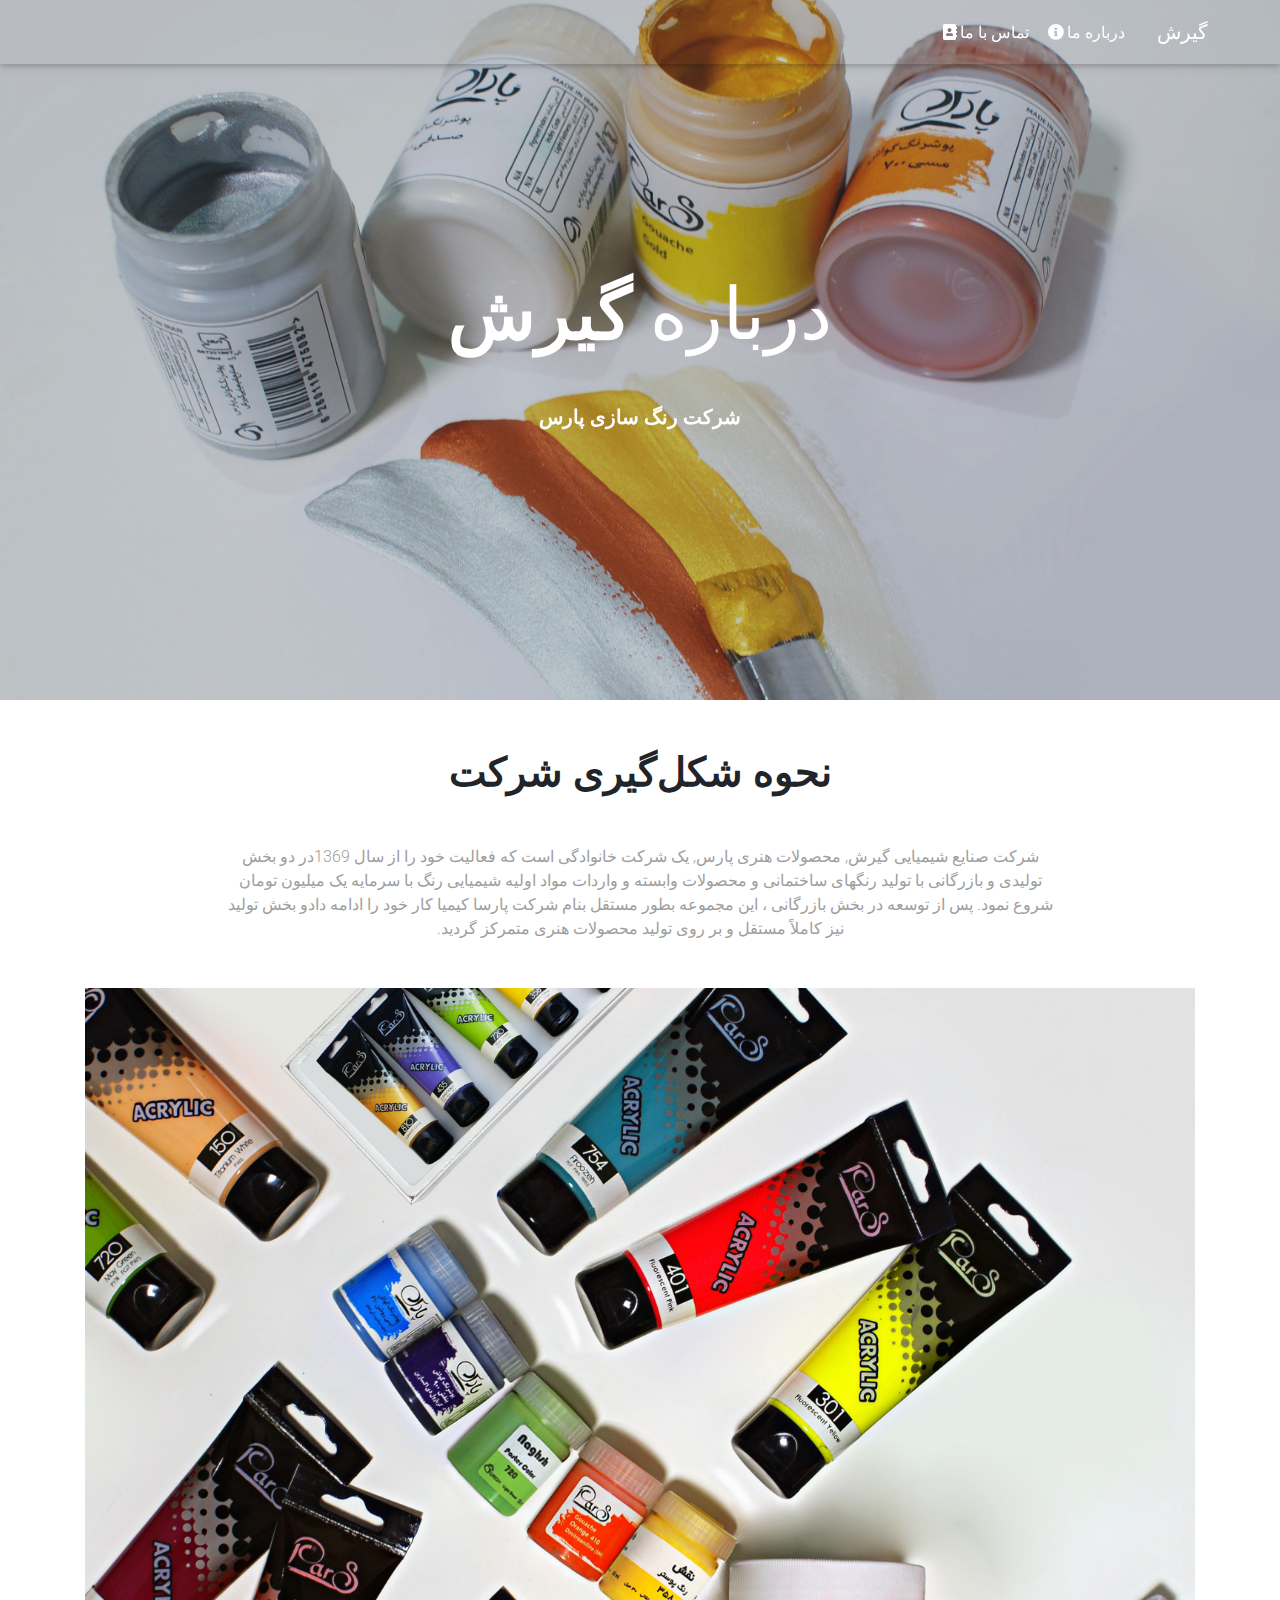
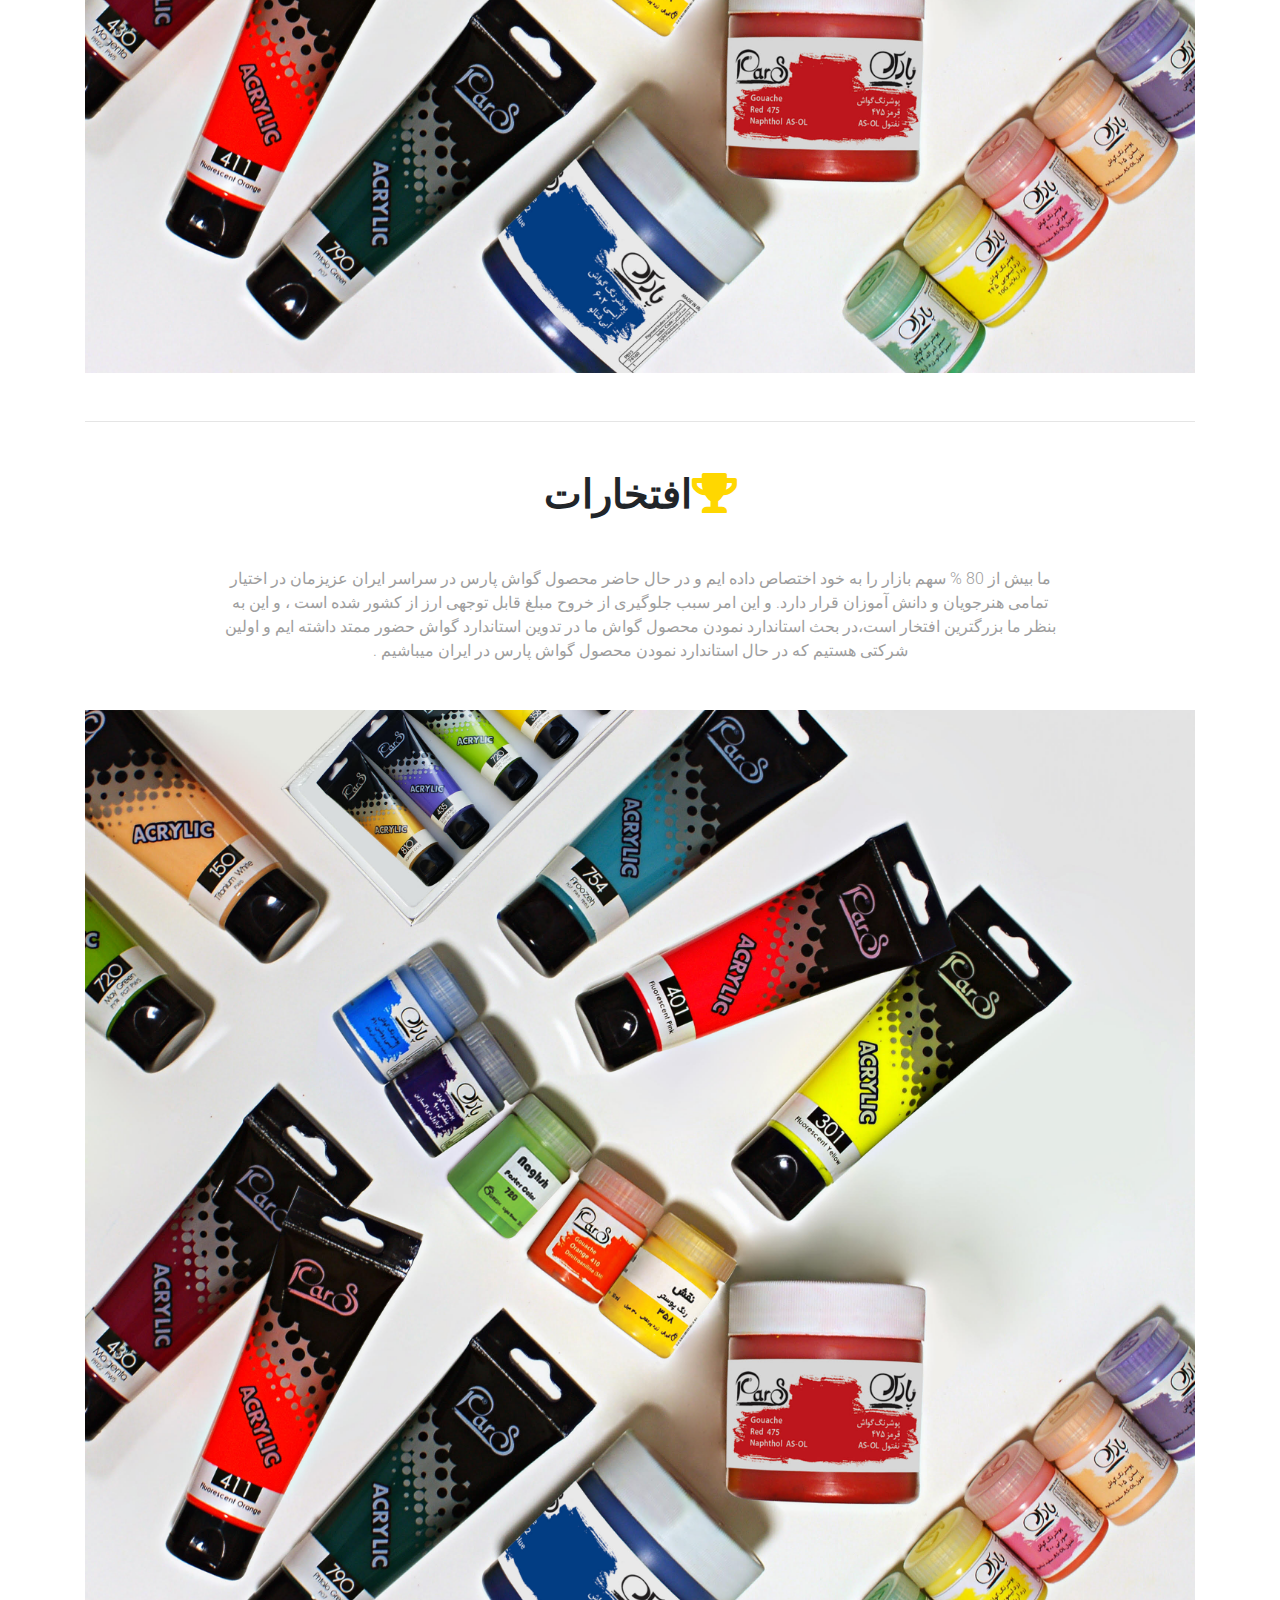
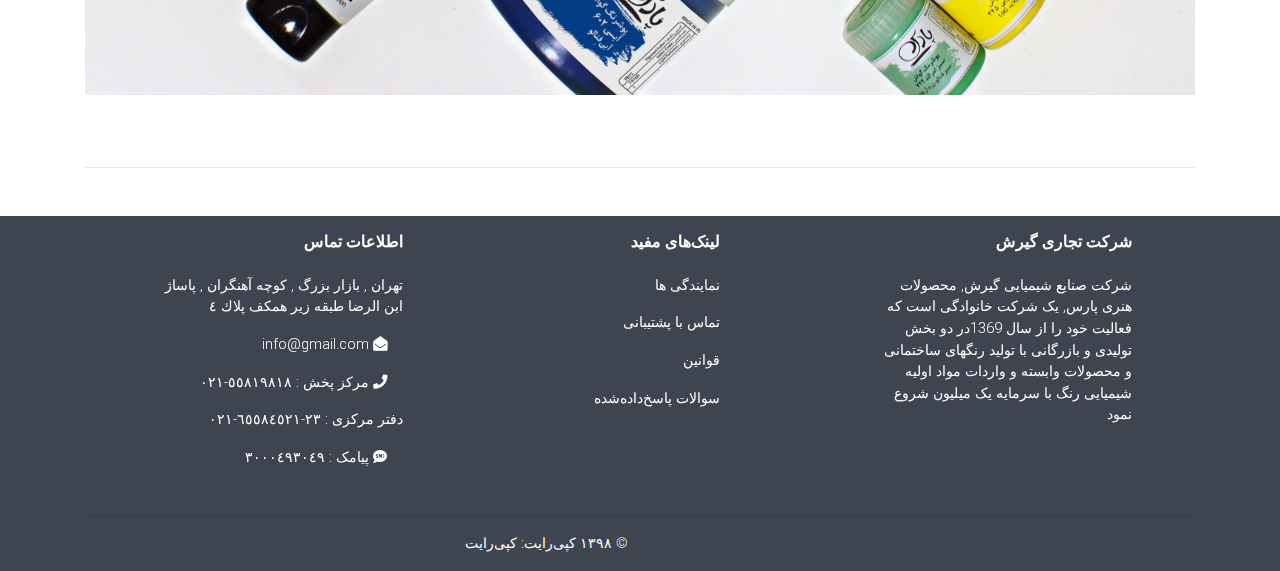
<file: about.html>
<!DOCTYPE html>
<html lang="en" dir="rtl" >
<head>
    <!--  Required meta tags always come first  -->
    <link href="static/css/bootstrap.css" rel="stylesheet" type="text/css">
    <link href="static/css/mdb.css" rel="stylesheet" type="text/css">
    <link href="static/css/all.css" rel="stylesheet" type="text/css">
    <link href="static/css/custom.css" rel="stylesheet" type="text/css">
    <meta charset="UTF-8">
    <!-- Custom styles -->
    <style>

        html,
        body,
        header,
        .jarallax {
          height: 700px;
        }

        @media (max-width: 740px) {
          html,
          body,
          header,
          .jarallax {
            height: 100vh;
          }
        }

        @media (min-width: 800px) and (max-width: 850px) {
          html,
          body,
          header,
          .jarallax {
            height: 100vh;
          }
        }

        @media (min-width: 560px) and (max-width: 650px) {
          header .jarallax h1 {
            margin-bottom: 1.5rem !important;
          }
          header .jarallax h5 {
            margin-bottom: 1.5rem !important;
          }
        }

        .top-nav-collapse {
            background-color: #667490!important;
        }
        .navbar:not(.top-nav-collapse) {
            background: transparent!important;
        }
        @media (max-width: 768px) {
            .navbar:not(.top-nav-collapse) {
                background: #667490!important;
            }
        }
        @media (min-width: 800px) and (max-width: 850px) {
            .navbar:not(.top-nav-collapse) {
                background: #667490!important;
            }
        }
        h5 {
            letter-spacing: 3px;
        }
    </style>
</head>
<body>
<div class="modal fade" id="modalContactForm" tabindex="-1" role="dialog" aria-labelledby="myModalLabel"
     aria-hidden="true">
    <div class="modal-dialog" role="document">
        <div class="modal-content">
            <div class="modal-header text-center">
                <h4 class="modal-title w-100 font-weight-bold">تماس با ما</h4>
                <button type="button" class="close" data-dismiss="modal" aria-label="Close">
                    <span aria-hidden="true">&times;</span>
                </button>
            </div>
            <div class="modal-body mx-3">
                <div class="md-form mb-5">
                    <i class="fas fa-user prefix grey-text"></i>
                    <input type="text" id="form34" class="form-control validate">
                    <label data-error="wrong" data-success="right" for="form34">اسم شما</label>
                </div>

                <div class="md-form mb-5">
                    <i class="fas fa-envelope prefix grey-text"></i>
                    <input type="email" id="form29" class="form-control validate">
                    <label data-error="wrong" data-success="right" for="form29">ایمیل شما</label>
                </div>

                <div class="md-form mb-5">
                    <i class="fas fa-tag prefix grey-text"></i>
                    <input type="text" id="form32" class="form-control validate">
                    <label data-error="wrong" data-success="right" for="form32">موضوع</label>
                </div>

                <div class="md-form">
                    <i class="fas fa-pencil prefix grey-text"></i>
                    <textarea type="text" id="form8" class="md-textarea form-control" rows="4"></textarea>
                    <label data-error="wrong" data-success="right" for="form8">پیام شما</label>
                </div>

            </div>
            <div class="modal-footer d-flex justify-content-center">
                <button class="btn btn-unique">ارسال <i class="fas fa-paper-plane-o ml-1"></i></button>
            </div>
        </div>
    </div>
</div>
    <!-- Main Navigation -->
    <header>

        <!-- Navbar -->
        <nav class="navbar  navbar-expand-lg navbar-dark stylish-color-dark fixed-top scrolling-navbar">

            <button class="navbar-toggler" type="button" data-toggle="collapse" data-target="#navbarNav" aria-controls="navbarNav" aria-expanded="false" aria-label="Toggle navigation">
                <span class="navbar-toggler-icon"></span>
            </button>
            <div class="collapse navbar-collapse" id="navbarNav">
<!--                <a  type="button" class="btn btn-email" href="./en/index.html" >-->
<!--                    <i class="fas fa-globe" > EN</i>-->
<!--                </a>-->
                <ul class="navbar-nav  ml-auto">
                    <li class="nav-item">
                        <a class="navbar-brand order-md-last" href="index.html">گیرش</a>
                    </li>

                    <li class="nav-item">
                        <a class="nav-link mr-4" href="about.html" >درباره ما<i class="fas fa-info-circle"></i></a>
                    </li>

                    <li class="nav-item">
                        <a class="nav-link " href="#" data-toggle="modal" data-target="#modalContactForm">تماس با ما<i class="fas fa-address-book"></i></a>
                    </li>
<!--                    <li class="nav-item">-->
<!--                        <a class="nav-link" href="#">قوانین<i class="fas fa-tasks"></i></a>-->
<!--                    </li>-->

                    <!--            <li class="nav-item">-->
                    <!--                <a class="nav-link" href="#" data-toggle="modal" data-target="#modalLRForm">ثبت نام<i class="fas fa-user-plus"></i></a>-->
                    <!--            </li>-->
                    <!--            <li class="nav-item">-->
                    <!--                <a class="nav-link" href="#" data-toggle="modal" data-target="#modalLRForm">ورود<i class="fas fa-unlock"></i></a>-->
                    <!--            </li>-->
                </ul>

            </div>
        </nav>

        <!-- Intro Section -->
        <div id="home" class="view jarallax" data-jarallax='{"speed": 0.2}' style="background-image: url(static/img/s.jpg); background-repeat: no-repeat; background-size: cover; background-position: center center;">
          <div class="mask rgba-stylish-light">
            <div class="container h-100 d-flex justify-content-center align-items-center">
                <div class="row pt-5 mt-3">
                    <div class="col-md-12 mb-3">
                        <div class="intro-info-content text-center">
                            <h1 class="display-3 white-text mb-5 wow fadeInDown" data-wow-delay="0.3s">درباره <a class="white-text font-weight-bold">گیرش</a></h1>
                            <h5 class="text-uppercase white-text mb-5 mt-1 font-weight-bold wow fadeInDown" data-wow-delay="0.3s">شرکت رنگ سازی پارس </h5>

                        </div>
                    </div>
                </div>
            </div>
          </div>
        </div>

    </header>
    <!-- Main Navigation -->

    <!-- Main Layout -->
    <main bgcolor="RED">

        <div class="container">

            <!-- Section: Team v.3 -->
            <section id="team" class="section team-section pb-4 wow fadeIn" data-wow-delay="0.3s">

                <!-- Section heading -->
                <h2 class="font-weight-bold text-center h1 my-5">نحوه شکل‌گیری شرکت</h2>
                <!-- Section description -->
                <p class="text-center grey-text mb-5 mx-auto w-responsive">شرکت صنایع شیمیایی گيرش, محصولات هنرى پارس, یک شرکت خانوادگی است که فعاليت خود را از سال  1369در دو بخش تولیدی و بازرگانی  با تولید رنگهای ساختمانی و محصولات وابسته و واردات مواد اولیه شیمیایی رنگ با سرمایه یک میلیون تومان شروع نمود. پس از توسعه در بخش بازرگانی ، این مجموعه بطور مستقل بنام شرکت پارسا کیمیا کار خود را ادامه دادو بخش تولید نیز کاملاً مستقل و بر روی تولید محصولات هنری متمرکز گردید.</p>
                <img class="img-fluid " src="static/img/unnamed.jpg" alt="">
                <hr class="my-5">
                <!-- Grid row -->
                <h2 class="font-weight-bold text-center h1 my-5"><i class="fas fa-trophy" style="color:gold"></i>افتخارات</h2>
                <!-- Section description -->
                <p class="text-center grey-text mb-5 mx-auto w-responsive">ما بیش از 80 % سهم بازار را به خود اختصاص داده ایم و در حال حاضر محصول گواش پارس در سراسر ایران عزیزمان در اختیار تمامی هنرجویان و دانش آموزان قرار دارد. و این امر سبب جلوگیری  از خروح مبلغ قابل توجهی ارز از کشور شده است ، و این به  بنظر ما بزرگترین افتخار است،در بحث استاندارد نمودن محصول گواش ما در تدوین استاندارد گواش حضور ممتد داشته ایم و اولین شرکتی هستیم که در حال استاندارد نمودن محصول گواش پارس در ایران میباشیم .</p>
                <img class="img-fluid " src="static/img/unnamed.jpg" alt="">
                                <!-- Grid row -->

                <!-- Grid row -->


            </section>
            <!-- Section: Team v.3 -->

            <hr class="my-5">

            <!-- Section: Features v.1 -->
            <!-- Section: Contact v.2 -->

        </div>

    </main>
    <!-- Main Layout -->

    <!-- Footer -->
<footer class="page-footer font-small stylish-color-dark">

    <!-- Footer Links -->
    <div class="container text-center text-md-left">

        <!-- Footer links -->
        <div class="row text-center text-md-left mt-3 pb-3">

            <!-- Grid column -->
            <div class="col-md-3 col-lg-3 col-xl-3 mx-auto mt-3 " >
                <h6 class="text-uppercase mb-4 font-weight-bold" style="float:right;text-align:right">شرکت تجاری گیرش</h6>
                <p style="text-align:right;float:right">شرکت صنایع شیمیایی گيرش, محصولات هنرى پارس, یک شرکت خانوادگی است که فعاليت خود را از سال  1369در دو بخش تولیدی و بازرگانی  با تولید رنگهای ساختمانی و محصولات وابسته و واردات مواد اولیه شیمیایی رنگ با سرمایه یک میلیون شروع نمود</p>
            </div>

            <hr class="w-100 clearfix d-md-none">

            <!-- Grid column -->
            <!--            <div class="col-md-2 col-lg-2 col-xl-2 mx-auto mt-3">-->
            <!--                <h6 class="text-uppercase mb-4 font-weight-bold">لینک‌های ۱</h6>-->
            <!--                <p>-->
            <!--                    <a href="#!">لینک ۱</a>-->
            <!--                </p>-->
            <!--                <p>-->
            <!--                    <a href="#!">لینک ۲</a>-->
            <!--                </p>-->
            <!--                <p>-->
            <!--                    <a href="#!">لینک ۳</a>-->
            <!--                </p>-->
            <!--                <p>-->
            <!--                    <a href="#!">لینک ۴</a>-->
            <!--                </p>-->
            <!--            </div>-->
            <!-- Grid column -->

            <hr class="w-100 clearfix d-md-none">

            <!-- Grid column -->
            <div class="col-md-3 col-lg-2 col-xl-2 mx-auto mt-3" style="text-align:right;float:right">
                <h6 class="text-uppercase mb-4 font-weight-bold">لینک‌های مفید</h6>
                <p>
                    <a href="Representation.html">نمایندگی ها</a>
                </p>
                <p>
                    <a href="#!" data-toggle="modal" data-target="#modalContactForm">تماس با پشتیبانی</a>
                </p>
                <p>
                    <a href="#!">قوانین</a>
                </p>
                <p>
                    <a href="#!">سوالات پاسخ‌داده‌شده</a>
                </p>
            </div>

            <!-- Grid column -->
            <hr class="w-100 clearfix d-md-none">

            <!-- Grid column -->
            <div class="col-md-4 col-lg-3 col-xl-3 mx-auto mt-3" style="float:right;text-align:right">
                <h6 class="text-uppercase mb-4 font-weight-bold">اطلاعات تماس</h6>
                <p style="text-align:right;float:right">
                    تهران  ,  بازار بزرگ   ,  کوچه آهنگران  ,  پاساژ   ابن الرضا طبقه زير همكف پلاك ٤   </p>
                <p>
                    <i class="fas fa-envelope-open mr-3"></i> info@gmail.com</p>
                <p>
                    <i class="fas fa-phone mr-3"></i> مرکز پخش : ٥٥٨١٩٨١٨-٠٢١


                </p>
                <p>
                    دفتر مرکزی : ٢٣-٦٥٥٨٤٥٢١-٠٢١
                </p>
                <p>
                    <i class="fas fa-sms mr-3"></i> پیامک : ٣٠٠٠٤٩٣٠٤٩
                </p>
            </div>


            <!-- Grid column -->
            <!-- Grid column -->

        </div>
        <!-- Footer links -->

        <hr>

        <!-- Grid row -->
        <div class="row d-flex align-items-center">

            <!-- Grid column -->
            <div class="col-md-7 col-lg-8">

                <!--Copyright-->
                <p class="text-center text-md-left">© ۱۳۹۸ کپی‌رایت:
                    <a href="#">
                        <strong> کپی‌رایت</strong>
                    </a>
                </p>

            </div>
            <!-- Grid column -->

            <!-- Grid column -->
            <div class="col-md-5 col-lg-4 ml-lg-0">

                <!-- Social buttons -->
                <div class="text-center text-md-right">
                    <ul class="list-unstyled list-inline">



                    </ul>
                </div>

            </div>
            <!-- Grid column -->

        </div>
        <!-- Grid row -->

    </div>
    <!-- Footer Links -->

</footer>
    <!-- Footer -->

    <!--  SCRIPTS  -->
    <!-- JQuery -->


    <script src="static/js/jquery-3.4.1.min.js"></script>
    <script src="static/js/popper.min.js"></script>
    <script src="static/js/bootstrap.js"></script>
    <script src="static/js/mdb.js"></script>
    <script>
        $(document).ready(() => {
          new WOW().init();
        });

        // MDB Lightbox Init
        $(function () {
            $("#mdb-lightbox-ui").load("../mdb-addons/mdb-lightbox-ui.html");
        });

    </script>
</body>
</html>
</file>
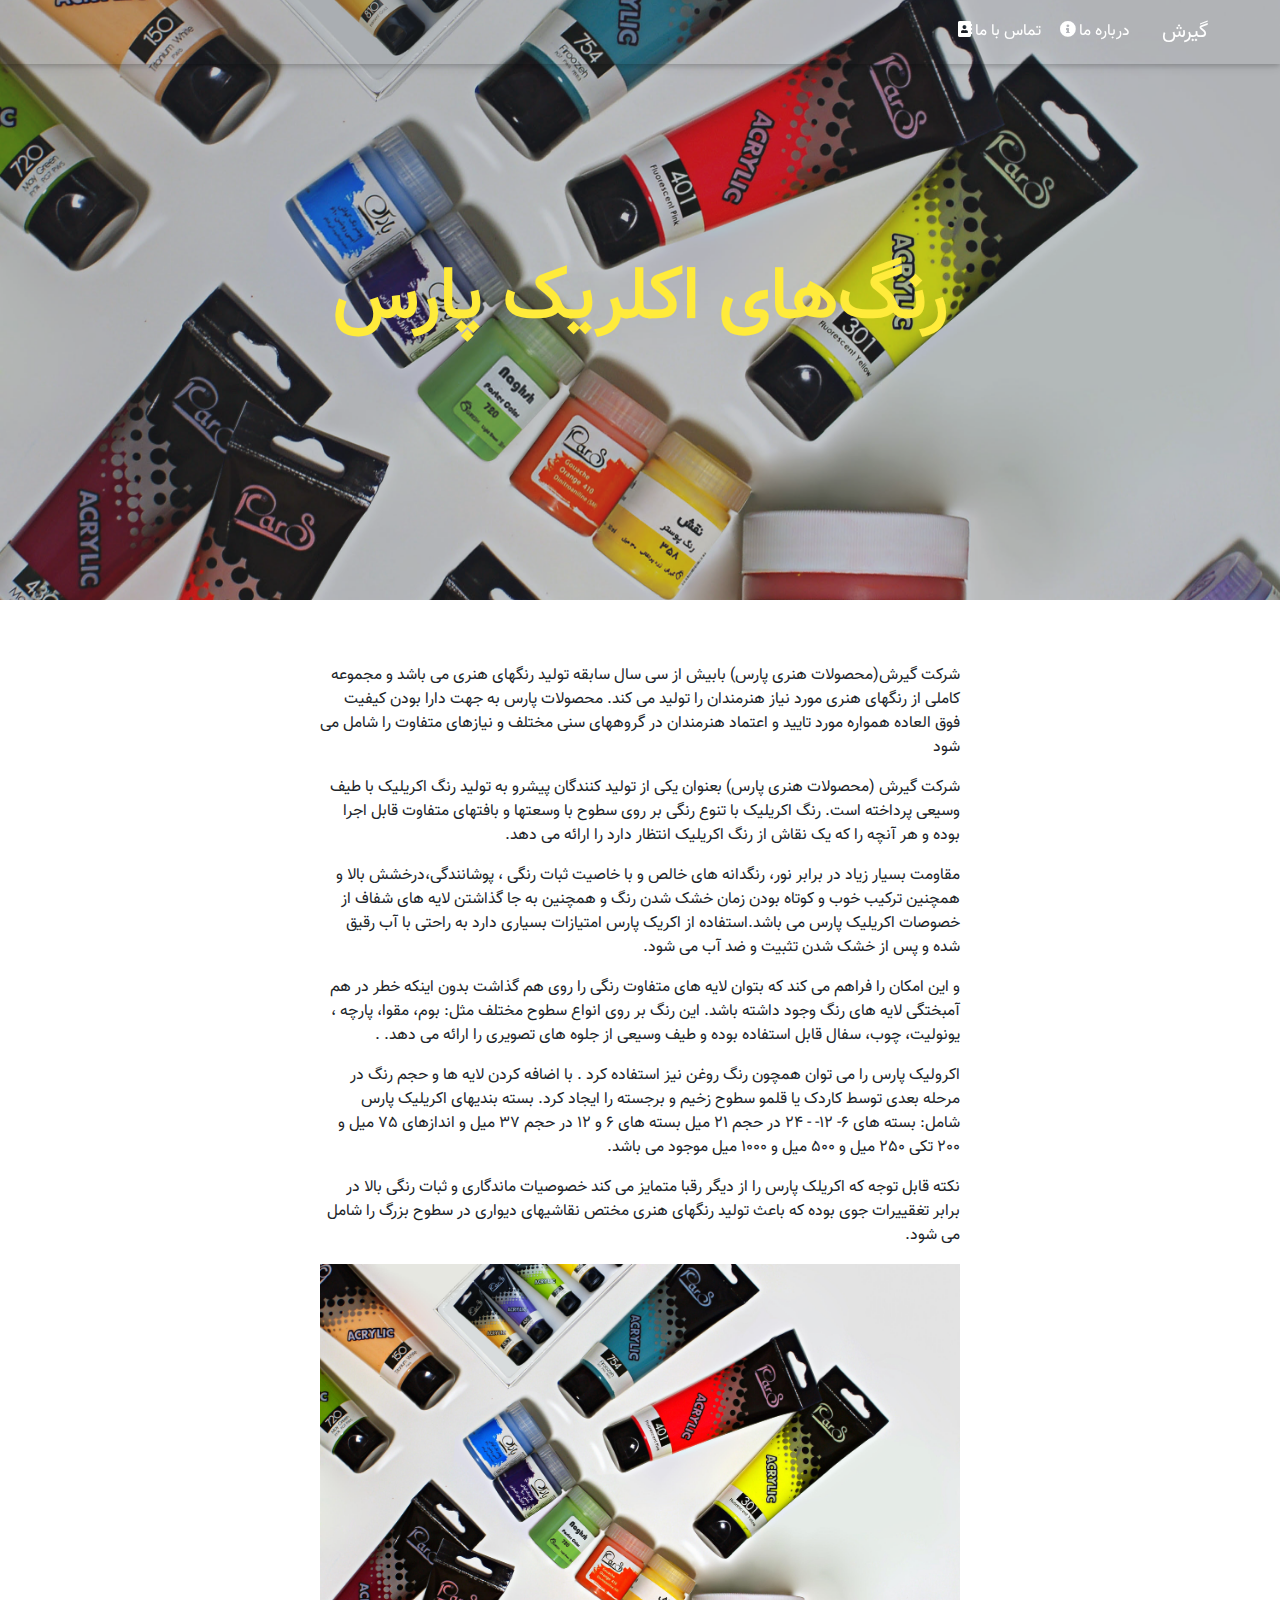
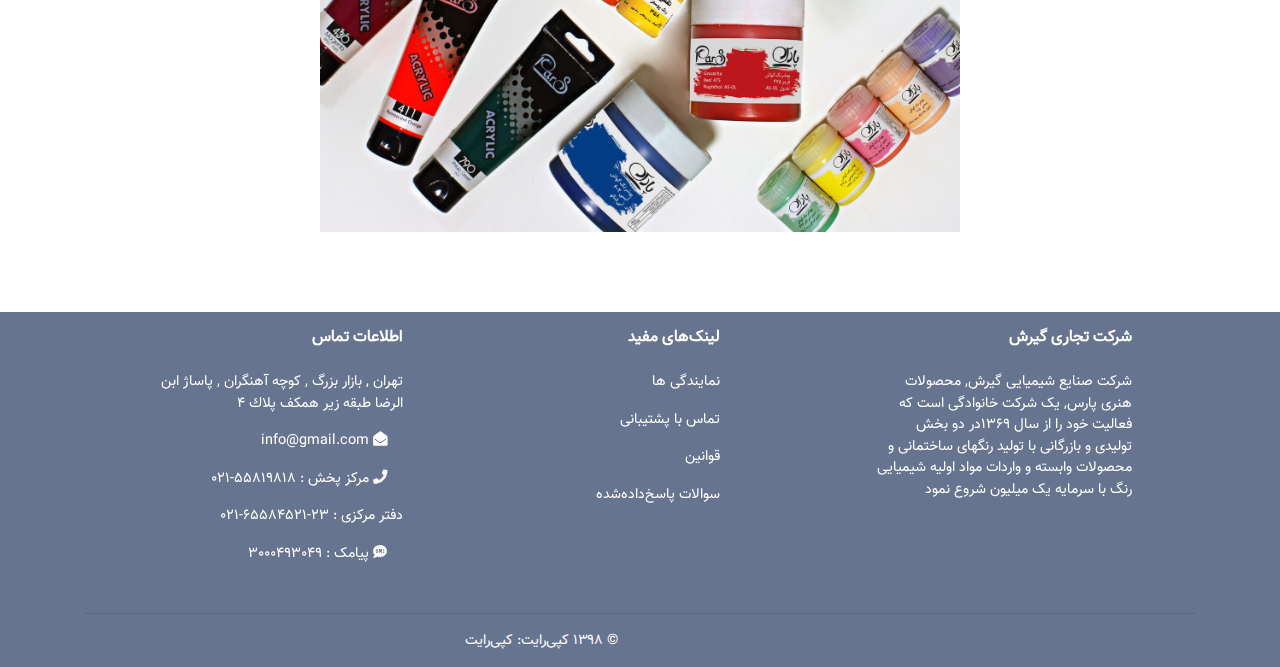
<file: acleryc.html>
<!DOCTYPE html>
<html lang="fa" dir="rtl">
<head>
    <link href="../static/css/bootstrap.css" rel="stylesheet" type="text/css">
    <link href="../static/css/mdb.css" rel="stylesheet" type="text/css">
    <link href="../static/css/all.css" rel="stylesheet" type="text/css">
    <link href="../static/css/custom.css" rel="stylesheet" type="text/css">
    <meta charset="UTF-8">
    <title>گیرش</title>
</head>
<body style="font-family: 'Vazir FD' "  >
<script src="../static/js/jquery-3.4.1.min.js"></script>
<script src="../static/js/popper.min.js"></script>
<script src="../static/js/bootstrap.js"></script>
<script src="../static/js/mdb.js"></script>
<script src="../static/js/represent.js"></script>
<style>

    /* Navigation*/
    .scrolling-navbar {
        transition: background .5s ease-in-out, padding .5s ease-in-out;
    }

        .top-nav-collapse {
            background-color: #667490!important;
        }
        .navbar:not(.top-nav-collapse) {
            background: transparent!important;
        }
    footer.page-footer {
        background-color: #667490 !important;
    }
    @media only screen and (max-width: 768px) {
        .navbar {
            background-color: #667490 !important;
        }
    }

    /* Necessary for full page carousel*/
    html,
    body,
    .view {
        height: 100%;
    }

    /* Carousel*/
    .carousel,
    .carousel-item,
    .carousel-item.active {
        height: 100%;
    }
    .carousel-inner {
        height: 100%;
    }

</style>
<div class="modal fade" id="modalContactForm" tabindex="-1" role="dialog" aria-labelledby="myModalLabel"
     aria-hidden="true">
    <div class="modal-dialog" role="document">
        <div class="modal-content">
            <div class="modal-header text-center">
                <h4 class="modal-title w-100 font-weight-bold">تماس با ما</h4>
                <button type="button" class="close" data-dismiss="modal" aria-label="Close">
                    <span aria-hidden="true">&times;</span>
                </button>
            </div>
            <div class="modal-body mx-3">
                <div class="md-form mb-5">
                    <i class="fas fa-user prefix grey-text"></i>
                    <input type="text" id="form34" class="form-control validate">
                    <label data-error="wrong" data-success="right" for="form34">اسم شما</label>
                </div>

                <div class="md-form mb-5">
                    <i class="fas fa-envelope prefix grey-text"></i>
                    <input type="email" id="form29" class="form-control validate">
                    <label data-error="wrong" data-success="right" for="form29">ایمیل شما</label>
                </div>

                <div class="md-form mb-5">
                    <i class="fas fa-tag prefix grey-text"></i>
                    <input type="text" id="form32" class="form-control validate">
                    <label data-error="wrong" data-success="right" for="form32">موضوع</label>
                </div>

                <div class="md-form">
                    <i class="fas fa-pencil prefix grey-text"></i>
                    <textarea type="text" id="form8" class="md-textarea form-control" rows="4"></textarea>
                    <label data-error="wrong" data-success="right" for="form8">پیام شما</label>
                </div>

            </div>
            <div class="modal-footer d-flex justify-content-center">
                <button class="btn btn-unique">ارسال <i class="fas fa-paper-plane-o ml-1"></i></button>
            </div>
        </div>
    </div>
</div>

<header>

    <!-- Navbar -->
    <nav class="navbar  navbar-expand-lg navbar-dark stylish-color-dark fixed-top scrolling-navbar">

        <button class="navbar-toggler" type="button" data-toggle="collapse" data-target="#navbarNav" aria-controls="navbarNav" aria-expanded="false" aria-label="Toggle navigation">
            <span class="navbar-toggler-icon"></span>
        </button>
        <div class="collapse navbar-collapse" id="navbarNav">
            <!--                <a  type="button" class="btn btn-email" href="./en/index.html" >-->
            <!--                    <i class="fas fa-globe" > EN</i>-->
            <!--                </a>-->
            <ul class="navbar-nav  ml-auto">

                <li>
                    <a class="navbar-brand order-md-last" href="../index.html">گیرش</a>
                </li>

                <!--                    <li class="nav-item">-->
                <!--                        <a class="nav-link" href="#">قوانین<i class="fas fa-tasks"></i></a>-->
                <!--                    </li>-->
                <li class="nav-item">
                    <a class="nav-link mr-4" href="../about.html" >درباره ما<i class="fas fa-info-circle"></i></a>
                </li>


                <li class="nav-item">
                    <a class="nav-link" href="#" data-toggle="modal" data-target="#modalContactForm">تماس با ما<i class="fas fa-address-book"></i></a>
                </li>
                <!--            <li class="nav-item">-->
                <!--                <a class="nav-link" href="#" data-toggle="modal" data-target="#modalLRForm">ثبت نام<i class="fas fa-user-plus"></i></a>-->
                <!--            </li>-->
                <!--            <li class="nav-item">-->
                <!--                <a class="nav-link" href="#" data-toggle="modal" data-target="#modalLRForm">ورود<i class="fas fa-unlock"></i></a>-->
                <!--            </li>-->
            </ul>

        </div>
    </nav>

    <!-- Intro Section -->
    <div id="home" class="view jarallax" data-jarallax='{"speed": 0.2}' style="background-image: url(static/img/unnamed.jpg); background-repeat: no-repeat; background-size: cover; background-position: center center;">
        <div class="mask rgba-stylish-light">
            <div class="container h-100 d-flex justify-content-center align-items-center">
                <div class="row pt-5 mt-3">
                    <div class="col-md-12 mb-3">
                        <div class="intro-info-content text-center">
                            <h1 class="display-3 white-text mb-5 wow fadeInDown" data-wow-delay="0.3s"> <a class="yellow-text font-weight-bold" >رنگ‌های اکلریک پارس</a></h1>

                        </div>
                    </div>
                </div>
            </div>
        </div>
    </div>

</header>




<!--/.Carousel Wrapper-->
<main  >
    <div  >
        <section class="d-flex justify-content-center " >
            <div   style="width: 50% ; margin-top: 5% ; margin-bottom: 5%">

                <p style="text-align:right;float:right">شرکت گیرش(محصولات هنری پارس) بابیش از سی سال سابقه تولید رنگهای هنری می باشد و مجموعه کاملی از رنگهای هنری مورد نیاز هنرمندان را تولید می کند. محصولات پارس به جهت دارا بودن کیفیت فوق العاده همواره مورد تایید و اعتماد هنرمندان در گروههای سنی مختلف و نیازهای متفاوت را شامل می شود</p>
                <p style="text-align:right;float:right">شرکت گیرش (محصولات هنری پارس)   بعنوان یکی از تولید کنندگان پیشرو به تولید رنگ اکریلیک  با طیف وسیعی پرداخته است. رنگ اکریلیک  با تنوع رنگی بر روی سطوح با وسعتها و بافتهای متفاوت قابل اجرا بوده و هر آنچه را که یک نقاش از رنگ اکریلیک انتظار دارد را ارائه می دهد. </p>
                <p style="text-align:right;float:right">مقاومت بسیار زیاد در برابر نور، رنگدانه های خالص و با خاصیت ثبات رنگی ، پوشانندگی،درخشش بالا و همچنین ترکیب خوب و کوتاه بودن زمان خشک شدن رنگ و همچنین به جا گذاشتن لایه های شفاف از خصوصات اکریلیک پارس می باشد.استفاده از اکریک پارس امتیازات بسیاری دارد  به راحتی با آب رقیق شده و پس از خشک شدن تثبیت و ضد آب می شود.</p>
                <p style="text-align:right;float:right">و این امکان را فراهم می کند که بتوان لایه های متفاوت رنگی را روی هم گذاشت بدون اینکه خطر در هم آمبختگی لایه های رنگ وجود داشته باشد.  این رنگ بر روی انواع سطوح  مختلف مثل:  بوم، مقوا، پارچه ، یونولیت، چوب، سفال قابل استفاده  بوده  و طیف وسیعی از جلوه های تصویری را ارائه می دهد. .</p>
                <p style="float:right;text-align:right">اکرولیک پارس را می توان همچون رنگ روغن نیز استفاده کرد . با اضافه کردن لایه ها و حجم رنگ در مرحله بعدی توسط کاردک یا قلمو سطوح زخیم و برجسته را ایجاد کرد.
بسته بندیهای اکریلیک پارس شامل:
بسته های  6- 12- - 24 در حجم 21 میل
بسته های 6 و 12 در حجم 37 میل
و اندازهای 75 میل و 200  تکی
250 میل و 500 میل و 1000 میل  موجود می باشد.</p>
                <p style="float: right;text-align:right">نکته قابل توجه که اکریلک پارس را از دیگر رقبا متمایز می کند خصوصیات ماندگاری و ثبات رنگی بالا در برابر تغقییرات جوی بوده که باعث تولید رنگهای هنری مختص نقاشیهای دیواری در سطوح بزرگ را شامل می شود. </p>
                <a href="static/img/unnamed.jpg" target="_blank"> <img class="img-fluid" src="static/img/unnamed.jpg"></a>







            </div>

        </section>
    </div>
</main>
<!--Footer-->
<footer class="page-footer font-small stylish-color-dark">

    <!-- Footer Links -->
    <div class="container text-center text-md-left">

        <!-- Footer links -->
        <div class="row text-center text-md-left mt-3 pb-3">

            <!-- Grid column -->
            <div class="col-md-3 col-lg-3 col-xl-3 mx-auto mt-3 " >
                <h6 class="text-uppercase mb-4 font-weight-bold" style="float:right;text-align:right">شرکت تجاری گیرش</h6>
                <p style="text-align:right;float:right">شرکت صنایع شیمیایی گيرش, محصولات هنرى پارس, یک شرکت خانوادگی است که فعاليت خود را از سال  1369در دو بخش تولیدی و بازرگانی  با تولید رنگهای ساختمانی و محصولات وابسته و واردات مواد اولیه شیمیایی رنگ با سرمایه یک میلیون شروع نمود</p>
            </div>

            <hr class="w-100 clearfix d-md-none">

            <!-- Grid column -->
            <!--            <div class="col-md-2 col-lg-2 col-xl-2 mx-auto mt-3">-->
            <!--                <h6 class="text-uppercase mb-4 font-weight-bold">لینک‌های ۱</h6>-->
            <!--                <p>-->
            <!--                    <a href="#!">لینک ۱</a>-->
            <!--                </p>-->
            <!--                <p>-->
            <!--                    <a href="#!">لینک ۲</a>-->
            <!--                </p>-->
            <!--                <p>-->
            <!--                    <a href="#!">لینک ۳</a>-->
            <!--                </p>-->
            <!--                <p>-->
            <!--                    <a href="#!">لینک ۴</a>-->
            <!--                </p>-->
            <!--            </div>-->
            <!-- Grid column -->

            <hr class="w-100 clearfix d-md-none">

            <!-- Grid column -->
            <div class="col-md-3 col-lg-2 col-xl-2 mx-auto mt-3" style="text-align:right;float:right">
                <h6 class="text-uppercase mb-4 font-weight-bold">لینک‌های مفید</h6>
                <p>
                    <a href="../Representation.html">نمایندگی ها</a>
                </p>
                <p>
                    <a href="#!" data-toggle="modal" data-target="#modalContactForm">تماس با پشتیبانی</a>
                </p>
                <p>
                    <a href="#!">قوانین</a>
                </p>
                <p>
                    <a href="#!">سوالات پاسخ‌داده‌شده</a>
                </p>
            </div>

            <!-- Grid column -->
            <hr class="w-100 clearfix d-md-none">

            <!-- Grid column -->
            <div class="col-md-4 col-lg-3 col-xl-3 mx-auto mt-3" style="float:right;text-align:right">
                <h6 class="text-uppercase mb-4 font-weight-bold">اطلاعات تماس</h6>
                <p style="text-align:right;float:right">
                    تهران  ,  بازار بزرگ   ,  کوچه آهنگران  ,  پاساژ   ابن الرضا طبقه زير همكف پلاك ٤   </p>
                <p>
                    <i class="fas fa-envelope-open mr-3"></i> info@gmail.com</p>
                <p>
                    <i class="fas fa-phone mr-3"></i> مرکز پخش : ٥٥٨١٩٨١٨-٠٢١


                </p>
                <p>
                    دفتر مرکزی : ٢٣-٦٥٥٨٤٥٢١-٠٢١
                </p>
                <p>
                    <i class="fas fa-sms mr-3"></i> پیامک : ٣٠٠٠٤٩٣٠٤٩
                </p>
            </div>


            <!-- Grid column -->
            <!-- Grid column -->

        </div>
        <!-- Footer links -->

        <hr>

        <!-- Grid row -->
        <div class="row d-flex align-items-center">

            <!-- Grid column -->
            <div class="col-md-7 col-lg-8">

                <!--Copyright-->
                <p class="text-center text-md-left">© ۱۳۹۸ کپی‌رایت:
                    <a href="#">
                        <strong> کپی‌رایت</strong>
                    </a>
                </p>

            </div>
            <!-- Grid column -->

            <!-- Grid column -->
            <div class="col-md-5 col-lg-4 ml-lg-0">

                <!-- Social buttons -->
                <div class="text-center text-md-right">
                    <ul class="list-unstyled list-inline">



                    </ul>
                </div>

            </div>
            <!-- Grid column -->

        </div>
        <!-- Grid row -->

    </div>
    <!-- Footer Links -->

</footer>
</file>
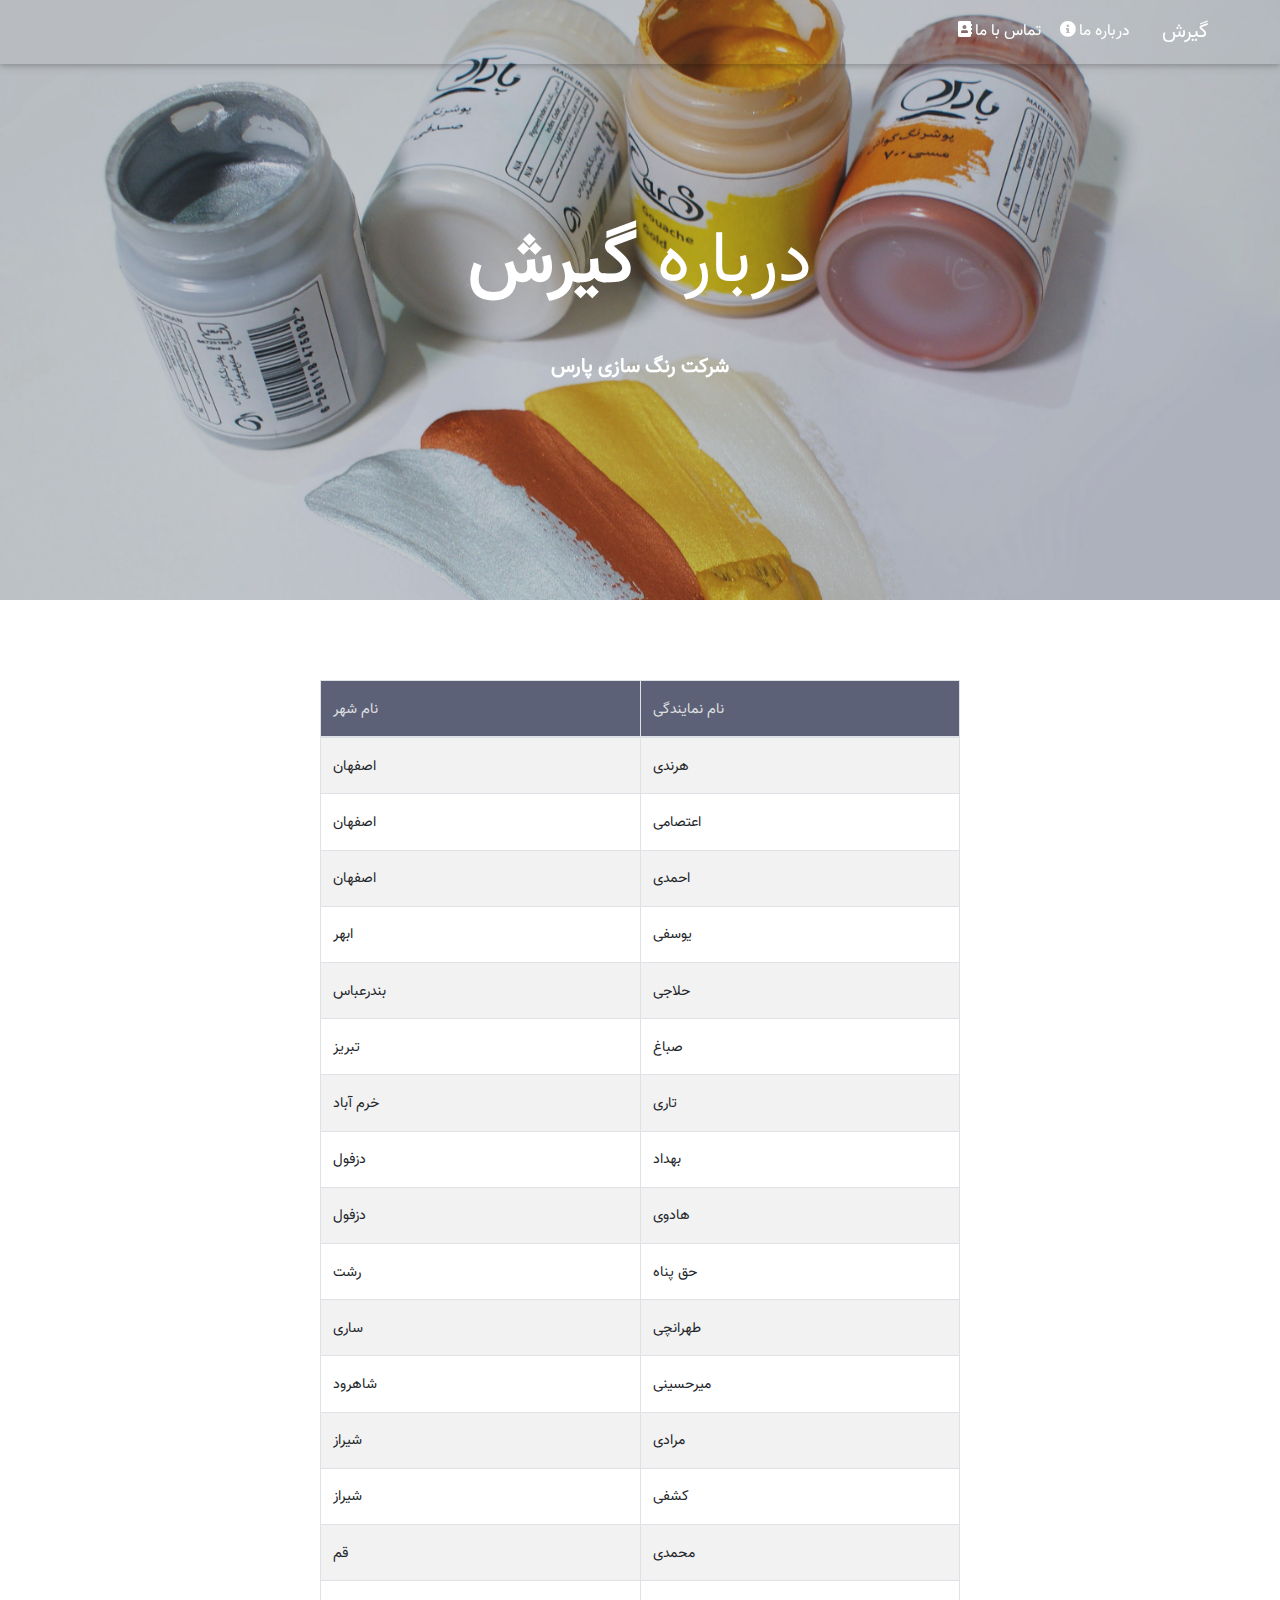
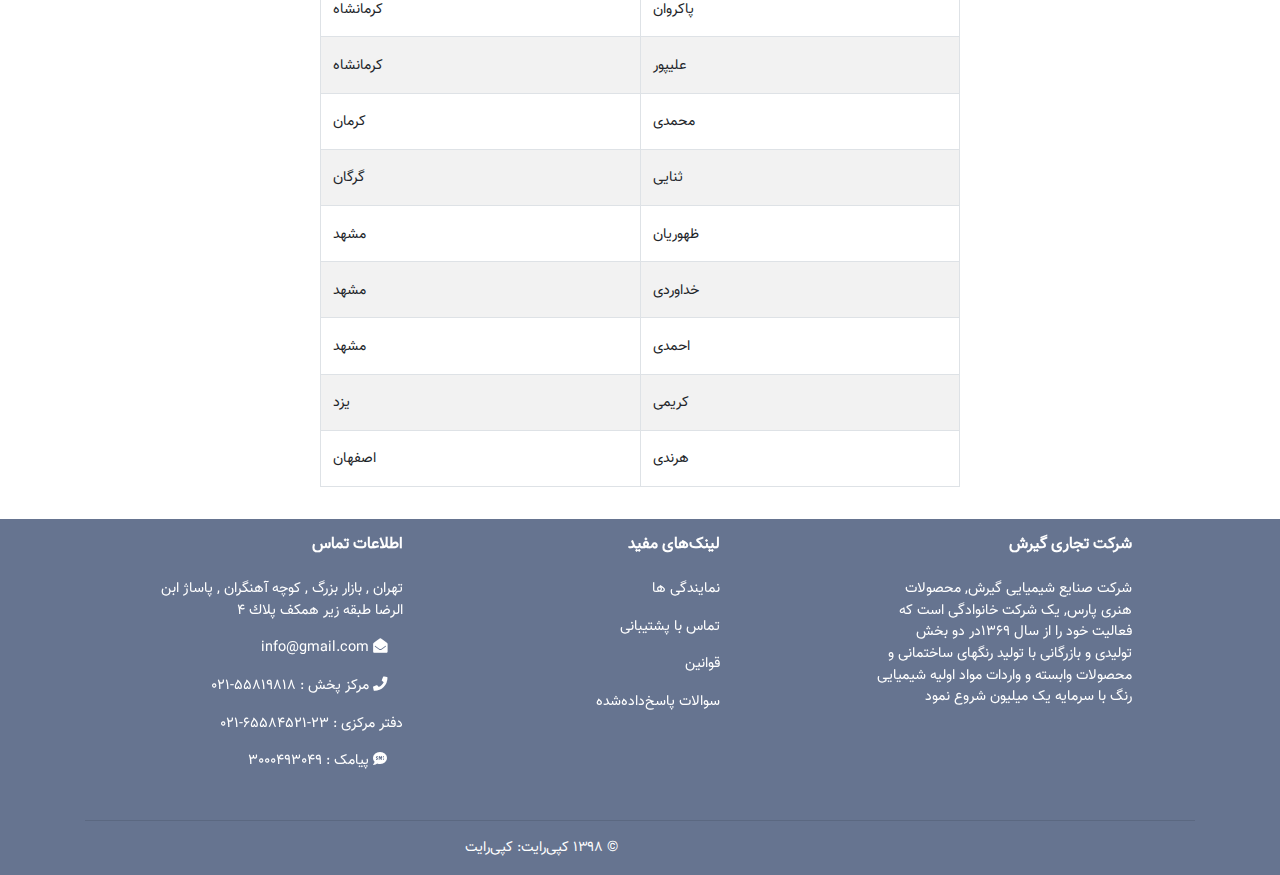
<file: Representation.html>
<!DOCTYPE html>
<html lang="fa" dir="rtl">
<head>
    <link href="static/css/bootstrap.css" rel="stylesheet" type="text/css">
    <link href="static/css/mdb.css" rel="stylesheet" type="text/css">
    <link href="static/css/all.css" rel="stylesheet" type="text/css">
    <link href="static/css/custom.css" rel="stylesheet" type="text/css">
    <meta charset="UTF-8">
    <title>گیرش</title>
</head>
<body style="font-family: 'Vazir FD' "  >
<script src="static/js/jquery-3.4.1.min.js"></script>
<script src="static/js/popper.min.js"></script>
<script src="static/js/bootstrap.js"></script>
<script src="static/js/mdb.js"></script>
<script src="static/js/represent.js"></script>
<style>

    /* Navigation*/
    .scrolling-navbar {
        transition: background .5s ease-in-out, padding .5s ease-in-out;
    }

        .top-nav-collapse {
            background-color: #667490!important;
        }
        .navbar:not(.top-nav-collapse) {
            background: transparent!important;
        }
    footer.page-footer {
        background-color: #667490 !important;
    }
    @media only screen and (max-width: 768px) {
        .navbar {
            background-color: #667490 !important;
        }
    }

    /* Necessary for full page carousel*/
    html,
    body,
    .view {
        height: 100%;
    }

    /* Carousel*/
    .carousel,
    .carousel-item,
    .carousel-item.active {
        height: 100%;
    }
    .carousel-inner {
        height: 100%;
    }
    .carousel-item:nth-child(1) {
        background-image: url(static/img/2.jpg);
        background-repeat: no-repeat;
        background-size: cover;
        background-position: center center;
    }
    .carousel-item:nth-child(2) {
        background-image: url(static/img/3.jpg);
        background-repeat: no-repeat;
        background-size: cover;
        background-position: center center;
    }
    .carousel-item:nth-child(3) {
        background-image: url(static/img/s.jpg);
        background-repeat: no-repeat;
        background-size: cover;
        background-position: center center;
    }
</style>
<div class="modal fade" id="modalContactForm" tabindex="-1" role="dialog" aria-labelledby="myModalLabel"
     aria-hidden="true">
    <div class="modal-dialog" role="document">
        <div class="modal-content">
            <div class="modal-header text-center">
                <h4 class="modal-title w-100 font-weight-bold">تماس با ما</h4>
                <button type="button" class="close" data-dismiss="modal" aria-label="Close">
                    <span aria-hidden="true">&times;</span>
                </button>
            </div>
            <div class="modal-body mx-3">
                <div class="md-form mb-5">
                    <i class="fas fa-user prefix grey-text"></i>
                    <input type="text" id="form34" class="form-control validate">
                    <label data-error="wrong" data-success="right" for="form34">اسم شما</label>
                </div>

                <div class="md-form mb-5">
                    <i class="fas fa-envelope prefix grey-text"></i>
                    <input type="email" id="form29" class="form-control validate">
                    <label data-error="wrong" data-success="right" for="form29">ایمیل شما</label>
                </div>

                <div class="md-form mb-5">
                    <i class="fas fa-tag prefix grey-text"></i>
                    <input type="text" id="form32" class="form-control validate">
                    <label data-error="wrong" data-success="right" for="form32">موضوع</label>
                </div>

                <div class="md-form">
                    <i class="fas fa-pencil prefix grey-text"></i>
                    <textarea type="text" id="form8" class="md-textarea form-control" rows="4"></textarea>
                    <label data-error="wrong" data-success="right" for="form8">پیام شما</label>
                </div>

            </div>
            <div class="modal-footer d-flex justify-content-center">
                <button class="btn btn-unique">ارسال <i class="fas fa-paper-plane-o ml-1"></i></button>
            </div>
        </div>
    </div>
</div>

<header>

    <!-- Navbar -->
    <nav class="navbar  navbar-expand-lg navbar-dark stylish-color-dark fixed-top scrolling-navbar">

        <button class="navbar-toggler" type="button" data-toggle="collapse" data-target="#navbarNav" aria-controls="navbarNav" aria-expanded="false" aria-label="Toggle navigation">
            <span class="navbar-toggler-icon"></span>
        </button>
        <div class="collapse navbar-collapse" id="navbarNav">
            <!--                <a  type="button" class="btn btn-email" href="./en/index.html" >-->
            <!--                    <i class="fas fa-globe" > EN</i>-->
            <!--                </a>-->
            <ul class="navbar-nav  ml-auto">

                <li>
                    <a class="navbar-brand order-md-last" href="index.html">گیرش</a>
                </li>

                <!--                    <li class="nav-item">-->
                <!--                        <a class="nav-link" href="#">قوانین<i class="fas fa-tasks"></i></a>-->
                <!--                    </li>-->
                <li class="nav-item">
                    <a class="nav-link mr-4" href="about.html" >درباره ما<i class="fas fa-info-circle"></i></a>
                </li>


                <li class="nav-item">
                    <a class="nav-link" href="#" data-toggle="modal" data-target="#modalContactForm">تماس با ما<i class="fas fa-address-book"></i></a>
                </li>
                <!--            <li class="nav-item">-->
                <!--                <a class="nav-link" href="#" data-toggle="modal" data-target="#modalLRForm">ثبت نام<i class="fas fa-user-plus"></i></a>-->
                <!--            </li>-->
                <!--            <li class="nav-item">-->
                <!--                <a class="nav-link" href="#" data-toggle="modal" data-target="#modalLRForm">ورود<i class="fas fa-unlock"></i></a>-->
                <!--            </li>-->
            </ul>

        </div>
    </nav>

    <!-- Intro Section -->
    <div id="home" class="view jarallax" data-jarallax='{"speed": 0.2}' style="background-image: url(static/img/s.jpg); background-repeat: no-repeat; background-size: cover; background-position: center center;">
        <div class="mask rgba-stylish-light">
            <div class="container h-100 d-flex justify-content-center align-items-center">
                <div class="row pt-5 mt-3">
                    <div class="col-md-12 mb-3">
                        <div class="intro-info-content text-center">
                            <h1 class="display-3 white-text mb-5 wow fadeInDown" data-wow-delay="0.3s">درباره <a class="white-text font-weight-bold">گیرش</a></h1>
                            <h5 class="text-uppercase white-text mb-5 mt-1 font-weight-bold wow fadeInDown" data-wow-delay="0.3s">شرکت رنگ سازی پارس </h5>

                        </div>
                    </div>
                </div>
            </div>
        </div>
    </div>

</header>




<!--/.Carousel Wrapper-->
<main  >
    <div  >
        <section class="d-flex justify-content-center " >
        <div   style="width: 50% ; margin-top: 5%">
            <table id="dt-select" class="table table-striped table-bordered" cellspacing="0"  >


                <table  id="dt-basic-checkbox" class="table table-striped table-bordered " cellspacing="0" width="100%">
                    <thead >
                    <tr >
                        <th class="th-sm text-light" style="background: #5c6178 "  >نام نمایندگی
                        </th>
                        <th class="th-sm text-light" style="background: #5c6178 ">نام شهر
                        </th>

                    </tr>
                    </thead>
<tbody>
                    <tr>

                        <td>هرندی</td>
                        <td>اصفهان</td>

                    </tr>
                    <tr>

                        <td>اعتصامی</td>
                        <td>اصفهان</td>

                    </tr>
                    <tr>

                        <td>احمدی</td>
                        <td>اصفهان</td>

                    </tr>
                    <tr>

                        <td>یوسفی</td>
                        <td>ابهر</td>

                    </tr>

                    <tr>

                        <td>حلاجی</td>
                        <td>بندرعباس</td>

                    </tr>
                    <tr>

                        <td>صباغ</td>
                        <td>تبریز</td>

                    </tr>
                    <tr>

                        <td>تاری</td>
                        <td>خرم آباد</td>

                    </tr>
                    <tr>

                        <td>بهداد</td>
                        <td>دزفول</td>

                    </tr>
                    <tr>

                        <td>هادوی</td>
                        <td>دزفول</td>

                    </tr>
                    <tr>

                        <td>حق پناه</td>
                        <td>رشت</td>

                    </tr>
                    <tr>

                        <td>طهرانچی</td>
                        <td>ساری</td>

                    </tr>
                    <tr>

                        <td>میرحسینی</td>
                        <td>شاهرود</td>

                    </tr>
                    <tr>

                        <td>مرادی</td>
                        <td>شیراز</td>

                    </tr>
                    <tr>

                        <td>کشفی</td>
                        <td>شیراز</td>

                    </tr>
                    <tr>

                        <td>محمدی</td>
                        <td>قم</td>

                    </tr>
                    <tr>

                        <td>پاکروان</td>
                        <td>کرمانشاه</td>

                    </tr>
                    <tr>

                        <td>علیپور</td>
                        <td>کرمانشاه</td>

                    </tr>
                    <tr>

                        <td>محمدی</td>
                        <td>کرمان</td>

                    </tr>
                    <tr>

                        <td>ثنایی</td>
                        <td>گرگان</td>

                    </tr>
                    <tr>

                        <td>ظهوریان</td>
                        <td>مشهد</td>

                    </tr>
                    <tr>

                        <td>خداوردی</td>
                        <td>مشهد</td>

                    </tr>
                    <tr>

                        <td>احمدی</td>
                        <td>مشهد</td>

                    </tr>
                    <tr>

                        <td>کریمی</td>
                        <td>یزد</td>

                    </tr>
                    <tr>

                        <td>هرندی</td>
                        <td>اصفهان</td>

                    </tr>
                    <tr>









</tbody>

            </table>
    </div>

        </section>
    </div>
</main>
<!--Footer-->
<footer class="page-footer font-small stylish-color-dark">

    <!-- Footer Links -->
    <div class="container text-center text-md-left">

        <!-- Footer links -->
        <div class="row text-center text-md-left mt-3 pb-3">

            <!-- Grid column -->
            <div class="col-md-3 col-lg-3 col-xl-3 mx-auto mt-3 " >
                <h6 class="text-uppercase mb-4 font-weight-bold" style="float:right;text-align:right">شرکت تجاری گیرش</h6>
                <p style="text-align:right;float:right">شرکت صنایع شیمیایی گيرش, محصولات هنرى پارس, یک شرکت خانوادگی است که فعاليت خود را از سال  1369در دو بخش تولیدی و بازرگانی  با تولید رنگهای ساختمانی و محصولات وابسته و واردات مواد اولیه شیمیایی رنگ با سرمایه یک میلیون شروع نمود</p>
            </div>

            <hr class="w-100 clearfix d-md-none">

            <!-- Grid column -->
            <!--            <div class="col-md-2 col-lg-2 col-xl-2 mx-auto mt-3">-->
            <!--                <h6 class="text-uppercase mb-4 font-weight-bold">لینک‌های ۱</h6>-->
            <!--                <p>-->
            <!--                    <a href="#!">لینک ۱</a>-->
            <!--                </p>-->
            <!--                <p>-->
            <!--                    <a href="#!">لینک ۲</a>-->
            <!--                </p>-->
            <!--                <p>-->
            <!--                    <a href="#!">لینک ۳</a>-->
            <!--                </p>-->
            <!--                <p>-->
            <!--                    <a href="#!">لینک ۴</a>-->
            <!--                </p>-->
            <!--            </div>-->
            <!-- Grid column -->

            <hr class="w-100 clearfix d-md-none">

            <!-- Grid column -->
            <div class="col-md-3 col-lg-2 col-xl-2 mx-auto mt-3" style="text-align:right;float:right">
                <h6 class="text-uppercase mb-4 font-weight-bold">لینک‌های مفید</h6>
                <p>
                    <a href="Representation.html">نمایندگی ها</a>
                </p>
                <p>
                    <a href="#!" data-toggle="modal" data-target="#modalContactForm">تماس با پشتیبانی</a>
                </p>
                <p>
                    <a href="#!">قوانین</a>
                </p>
                <p>
                    <a href="#!">سوالات پاسخ‌داده‌شده</a>
                </p>
            </div>

            <!-- Grid column -->
            <hr class="w-100 clearfix d-md-none">

            <!-- Grid column -->
            <div class="col-md-4 col-lg-3 col-xl-3 mx-auto mt-3" style="float:right;text-align:right">
                <h6 class="text-uppercase mb-4 font-weight-bold">اطلاعات تماس</h6>
                <p style="text-align:right;float:right">
                    تهران  ,  بازار بزرگ   ,  کوچه آهنگران  ,  پاساژ   ابن الرضا طبقه زير همكف پلاك ٤   </p>
                <p>
                    <i class="fas fa-envelope-open mr-3"></i> info@gmail.com</p>
                <p>
                    <i class="fas fa-phone mr-3"></i> مرکز پخش : ٥٥٨١٩٨١٨-٠٢١


                </p>
                <p>
                    دفتر مرکزی : ٢٣-٦٥٥٨٤٥٢١-٠٢١
                </p>
                <p>
                    <i class="fas fa-sms mr-3"></i> پیامک : ٣٠٠٠٤٩٣٠٤٩
                </p>
            </div>


            <!-- Grid column -->
            <!-- Grid column -->

        </div>
        <!-- Footer links -->

        <hr>

        <!-- Grid row -->
        <div class="row d-flex align-items-center">

            <!-- Grid column -->
            <div class="col-md-7 col-lg-8">

                <!--Copyright-->
                <p class="text-center text-md-left">© ۱۳۹۸ کپی‌رایت:
                    <a href="#">
                        <strong> کپی‌رایت</strong>
                    </a>
                </p>

            </div>
            <!-- Grid column -->

            <!-- Grid column -->
            <div class="col-md-5 col-lg-4 ml-lg-0">

                <!-- Social buttons -->
                <div class="text-center text-md-right">
                    <ul class="list-unstyled list-inline">



                    </ul>
                </div>

            </div>
            <!-- Grid column -->

        </div>
        <!-- Grid row -->

    </div>
    <!-- Footer Links -->

</footer>
</file>
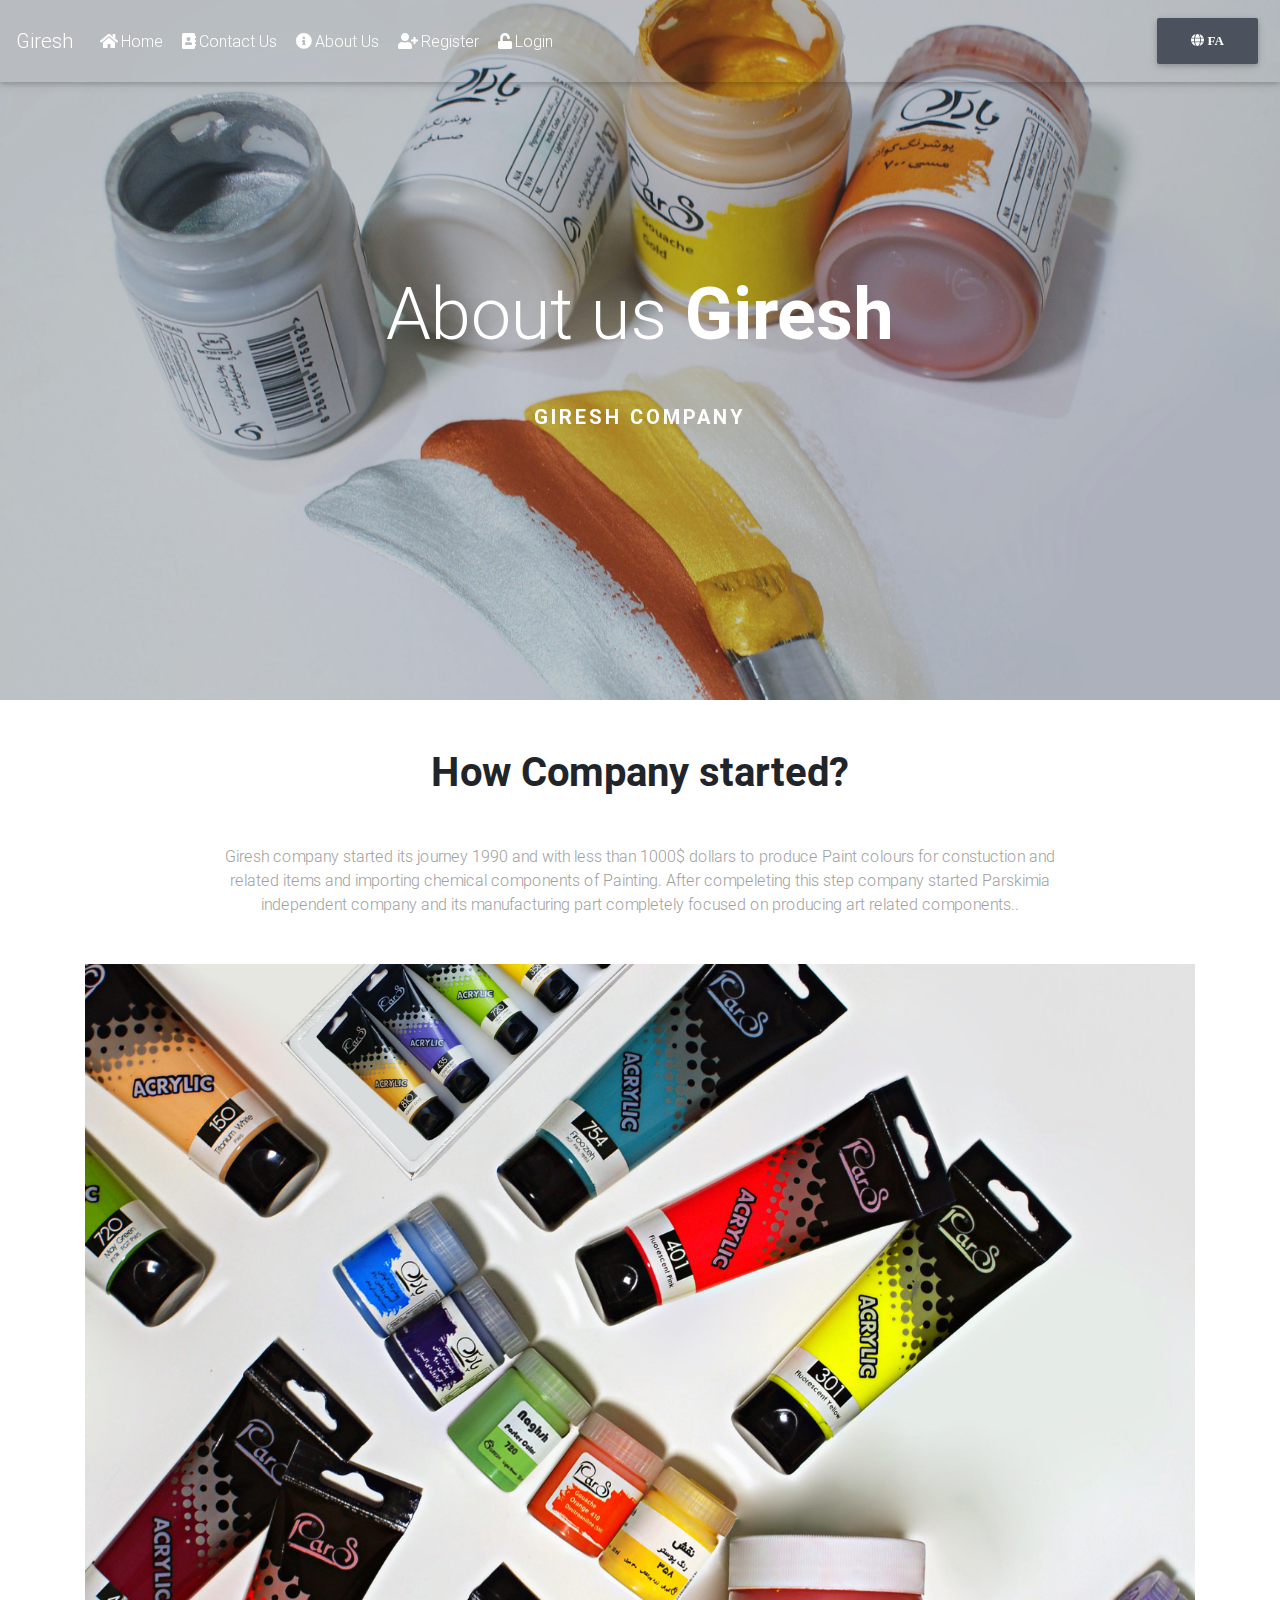
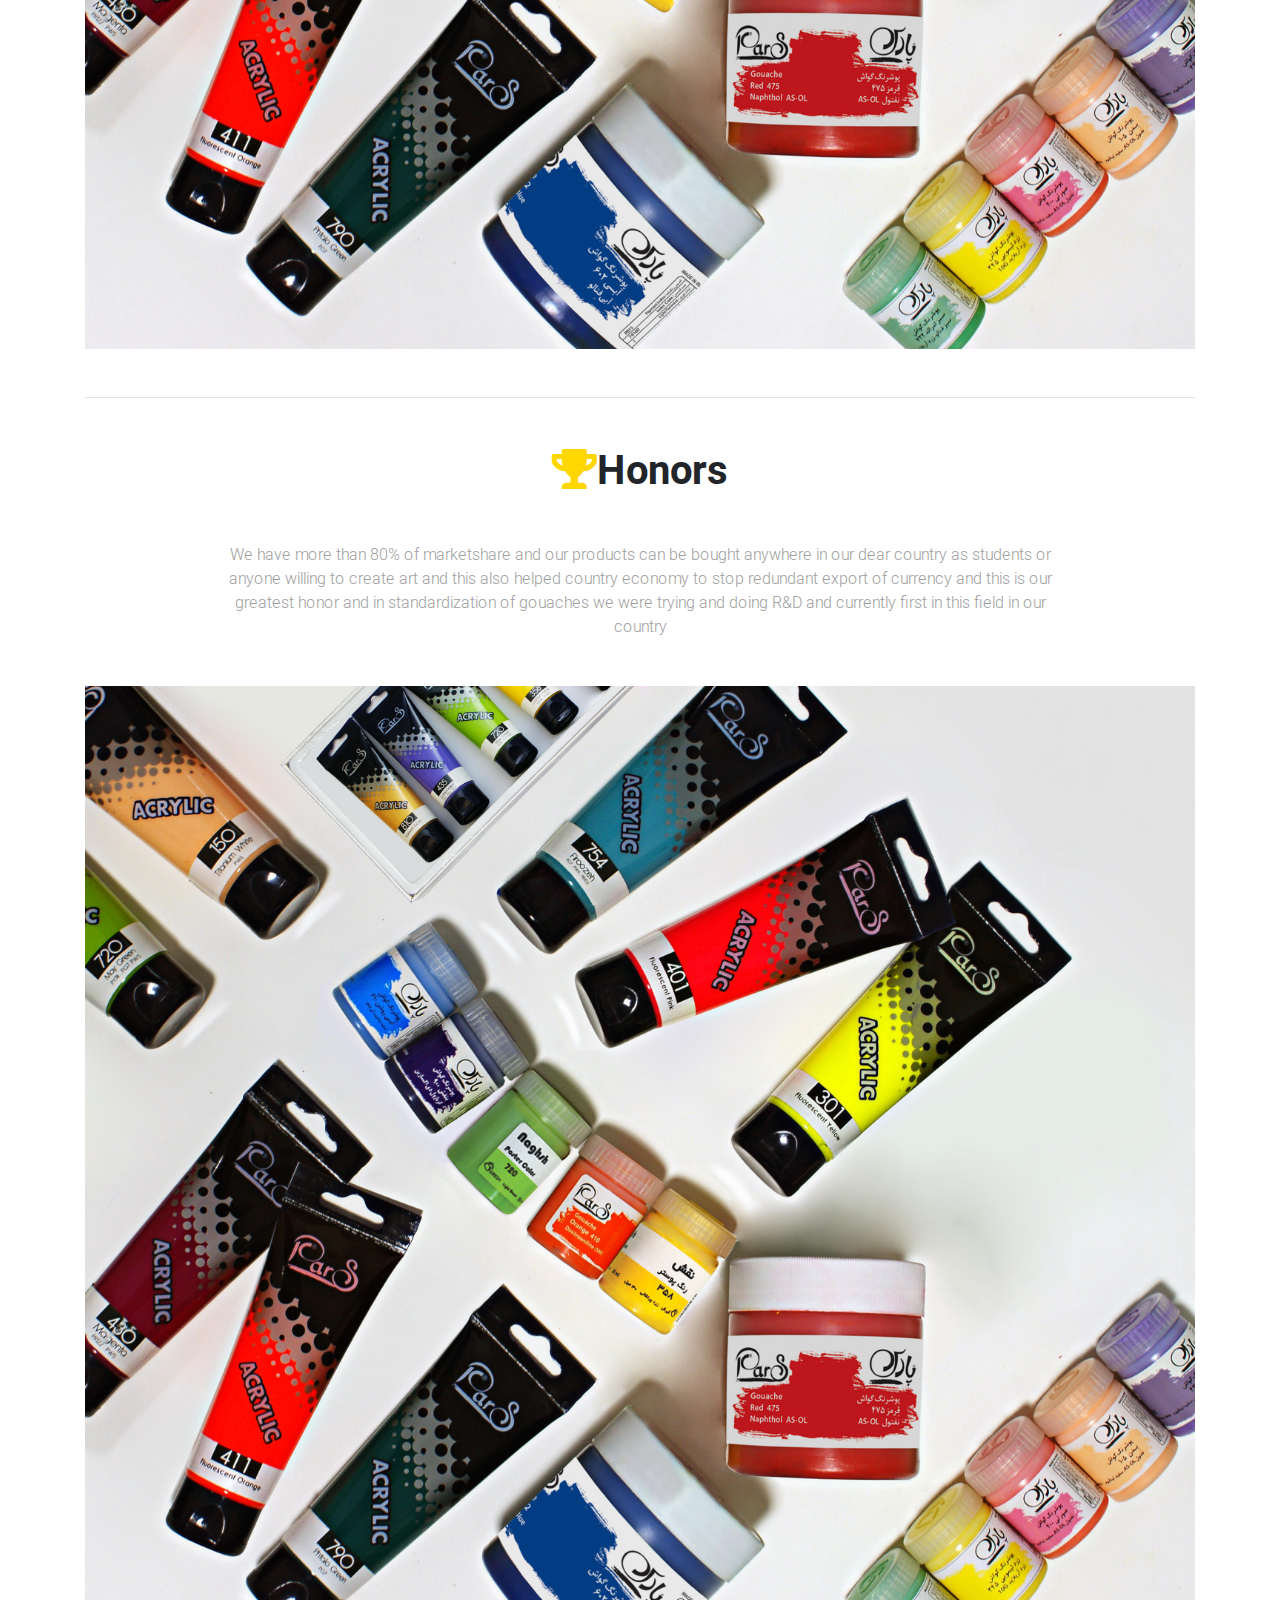
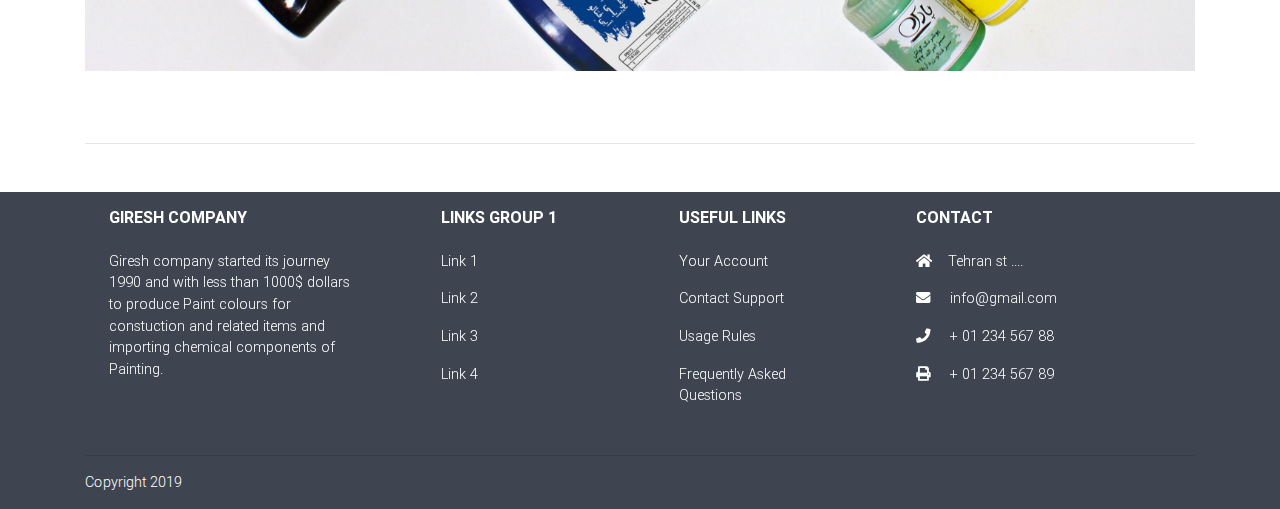
<file: en/about.html>
<!DOCTYPE html>
<html lang="en">
<head>
    <!--  Required meta tags always come first  -->
    <link href="static/css/bootstrap.css" rel="stylesheet" type="text/css">
    <link href="static/css/mdb.css" rel="stylesheet" type="text/css">
    <link href="static/css/all.css" rel="stylesheet" type="text/css">
    <link href="static/css/custom.css" rel="stylesheet" type="text/css">
    <meta charset="UTF-8">
    <!-- Custom styles -->
    <style>

        html,
        body,
        header,
        .jarallax {
          height: 700px;
        }

        @media (max-width: 740px) {
          html,
          body,
          header,
          .jarallax {
            height: 100vh;
          }
        }

        @media (min-width: 800px) and (max-width: 850px) {
          html,
          body,
          header,
          .jarallax {
            height: 100vh;
          }
        }

        @media (min-width: 560px) and (max-width: 650px) {
          header .jarallax h1 {
            margin-bottom: 1.5rem !important;
          }
          header .jarallax h5 {
            margin-bottom: 1.5rem !important;
          }
        }

        .top-nav-collapse {
            background-color: #667490!important;
        }
        .navbar:not(.top-nav-collapse) {
            background: transparent!important;
        }
        @media (max-width: 768px) {
            .navbar:not(.top-nav-collapse) {
                background: #667490!important;
            }
        }
        @media (min-width: 800px) and (max-width: 850px) {
            .navbar:not(.top-nav-collapse) {
                background: #667490!important;
            }
        }
        h5 {
            letter-spacing: 3px;
        }
    </style>
</head>
<body>

    <!-- Main Navigation -->
    <header>

        <!-- Navbar -->
        <nav class="navbar  navbar-expand-lg navbar-dark stylish-color-dark fixed-top scrolling-navbar">
            <a class="navbar-brand order-md-first" href="#">Giresh</a>
            <button class="navbar-toggler" type="button" data-toggle="collapse" data-target="#navbarNav" aria-controls="navbarNav" aria-expanded="false" aria-label="Toggle navigation">
                <span class="navbar-toggler-icon"></span>
            </button>
            <div class="collapse navbar-collapse" id="navbarNav">
                <ul class="navbar-nav">
                    <li class="nav-item">
                        <a class="nav-link" href="index.html"><i class="fas fa-home"></i>Home</a>
                    </li>
                    <li class="nav-item">
                        <a class="nav-link" href="#"><i class="fas fa-address-book"></i>Contact Us</a>
                    </li>
                    <li class="nav-item">
                        <a class="nav-link" href="about.html" ><i class="fas fa-info-circle"></i>About Us</a>
                    </li>
                    <li class="nav-item">
                        <a class="nav-link" href="#" data-toggle="modal" data-target="#modalLRForm"><i class="fas fa-user-plus"></i>Register</a>
                    </li>
                    <li class="nav-item">
                        <a class="nav-link" href="#" data-toggle="modal" data-target="#modalLRForm"><i class="fas fa-unlock"></i>Login</a>
                    </li>
                </ul>
            </div>
            <a  type="button" class="btn btn-email" href="../about.html"   >
                <i class="fas fa-globe" > FA</i>
            </a>
        </nav>

        <!-- Intro Section -->
        <div id="home" class="view jarallax" data-jarallax='{"speed": 0.2}' style="background-image: url(static/img/s.jpg); background-repeat: no-repeat; background-size: cover; background-position: center center;">
          <div class="mask rgba-stylish-light">
            <div class="container h-100 d-flex justify-content-center align-items-center">
                <div class="row pt-5 mt-3">
                    <div class="col-md-12 mb-3">
                        <div class="intro-info-content text-center">
                            <h1 class="display-3 white-text mb-5 wow fadeInDown" data-wow-delay="0.3s">About us <a class="white-text font-weight-bold">Giresh</a></h1>
                            <h5 class="text-uppercase white-text mb-5 mt-1 font-weight-bold wow fadeInDown" data-wow-delay="0.3s">Giresh Company</h5>

                        </div>
                    </div>
                </div>
            </div>
          </div>
        </div>

    </header>
    <!-- Main Navigation -->

    <!-- Main Layout -->
    <main bgcolor="RED">

        <div class="container">

            <!-- Section: Team v.3 -->
            <section id="team" class="section team-section pb-4 wow fadeIn" data-wow-delay="0.3s">

                <!-- Section heading -->
                <h2 class="font-weight-bold text-center h1 my-5">How Company started?</h2>
                <!-- Section description -->
                <p class="text-center grey-text mb-5 mx-auto w-responsive">Giresh company started its journey 1990 and with less than 1000$ dollars to produce Paint colours for constuction and related items and importing chemical components of Painting.
                    After compeleting this step company started Parskimia independent company and its manufacturing part completely focused on producing art related components..</p>
                <img class="img-fluid " src="static/img/unnamed.jpg" alt="">
                <hr class="my-5">
                <!-- Grid row -->
                <h2 class="font-weight-bold text-center h1 my-5"><i class="fas fa-trophy" style="color:gold"></i>Honors</h2>
                <!-- Section description -->
                <p class="text-center grey-text mb-5 mx-auto w-responsive">We have more than 80% of marketshare and our products can be bought anywhere in our dear country as students or anyone willing to create art and this also helped country economy to stop redundant export of currency and this is our greatest honor and in standardization of gouaches we were trying and doing R&D and currently first in this field in our country</p>
                <img class="img-fluid " src="static/img/unnamed.jpg" alt="">
                                <!-- Grid row -->

                <!-- Grid row -->


            </section>
            <!-- Section: Team v.3 -->

            <hr class="my-5">

            <!-- Section: Features v.1 -->
            <!-- Section: Contact v.2 -->

        </div>

    </main>
    <!-- Main Layout -->

    <!-- Footer -->
    <footer class="page-footer font-small stylish-color-dark">

        <!-- Footer Links -->
        <div class="container text-center text-md-left">

            <!-- Footer links -->
            <div class="row text-center text-md-left mt-3 pb-3">

                <!-- Grid column -->
                <div class="col-md-3 col-lg-3 col-xl-3 mx-auto mt-3">
                    <h6 class="text-uppercase mb-4 font-weight-bold">Giresh Company </h6>
                    <p>Giresh company started its journey 1990 and with less than 1000$ dollars to produce Paint colours for constuction and related items and importing chemical components of Painting.</p>            </div>
                <!-- Grid column -->

                <hr class="w-100 clearfix d-md-none">

                <!-- Grid column -->
                <div class="col-md-2 col-lg-2 col-xl-2 mx-auto mt-3">
                    <h6 class="text-uppercase mb-4 font-weight-bold">Links group 1</h6>
                    <p>
                        <a href="#!">Link 1</a>
                    </p>
                    <p>
                        <a href="#!">Link 2</a>
                    </p>
                    <p>
                        <a href="#!">Link 3</a>
                    </p>
                    <p>
                        <a href="#!">Link 4 </a>
                    </p>
                </div>
                <!-- Grid column -->

                <hr class="w-100 clearfix d-md-none">

                <!-- Grid column -->
                <div class="col-md-3 col-lg-2 col-xl-2 mx-auto mt-3">
                    <h6 class="text-uppercase mb-4 font-weight-bold">Useful Links</h6>
                    <p>
                        <a href="#!">Your Account</a>
                    </p>
                    <p>
                        <a href="#!">Contact Support</a>
                    </p>
                    <p>
                        <a href="#!">Usage Rules</a>
                    </p>
                    <p>
                        <a href="#!">Frequently Asked Questions</a>
                    </p>
                </div>

                <!-- Grid column -->
                <hr class="w-100 clearfix d-md-none">

                <!-- Grid column -->
                <div class="col-md-4 col-lg-3 col-xl-3 mx-auto mt-3">
                    <h6 class="text-uppercase mb-4 font-weight-bold">Contact</h6>
                    <p>
                        <i class="fas fa-home mr-3"></i>Tehran st ....</p>
                    <p>
                        <i class="fas fa-envelope mr-3"></i> info@gmail.com</p>
                    <p>
                        <i class="fas fa-phone mr-3"></i> + 01 234 567 88</p>
                    <p>
                        <i class="fas fa-print mr-3"></i> + 01 234 567 89</p>
                </div>
                <!-- Grid column -->

            </div>
            <!-- Footer links -->

            <hr>

            <!-- Grid row -->
            <div class="row d-flex align-items-center">

                <!-- Grid column -->
                <div class="col-md-7 col-lg-8">

                    <!--Copyright-->
                    <p class="text-center text-md-left">Copyright 2019
                        <a href="#">

                        </a>
                    </p>

                </div>
                <!-- Grid column -->

                <!-- Grid column -->
                <div class="col-md-5 col-lg-4 ml-lg-0">

                    <!-- Social buttons -->
                    <div class="text-center text-md-right">
                        <ul class="list-unstyled list-inline">



                        </ul>
                    </div>

                </div>
                <!-- Grid column -->

            </div>
            <!-- Grid row -->

        </div>
        <!-- Footer Links -->

    </footer>
    <!-- Footer -->

    <!--  SCRIPTS  -->
    <!-- JQuery -->


    <script src="static/js/jquery-3.4.1.min.js"></script>
    <script src="static/js/popper.min.js"></script>
    <script src="static/js/bootstrap.js"></script>
    <script src="static/js/mdb.js"></script>
    <script>
        $(document).ready(() => {
          new WOW().init();
        });

        // MDB Lightbox Init
        $(function () {
            $("#mdb-lightbox-ui").load("../mdb-addons/mdb-lightbox-ui.html");
        });

    </script>
</body>
</html>
</file>
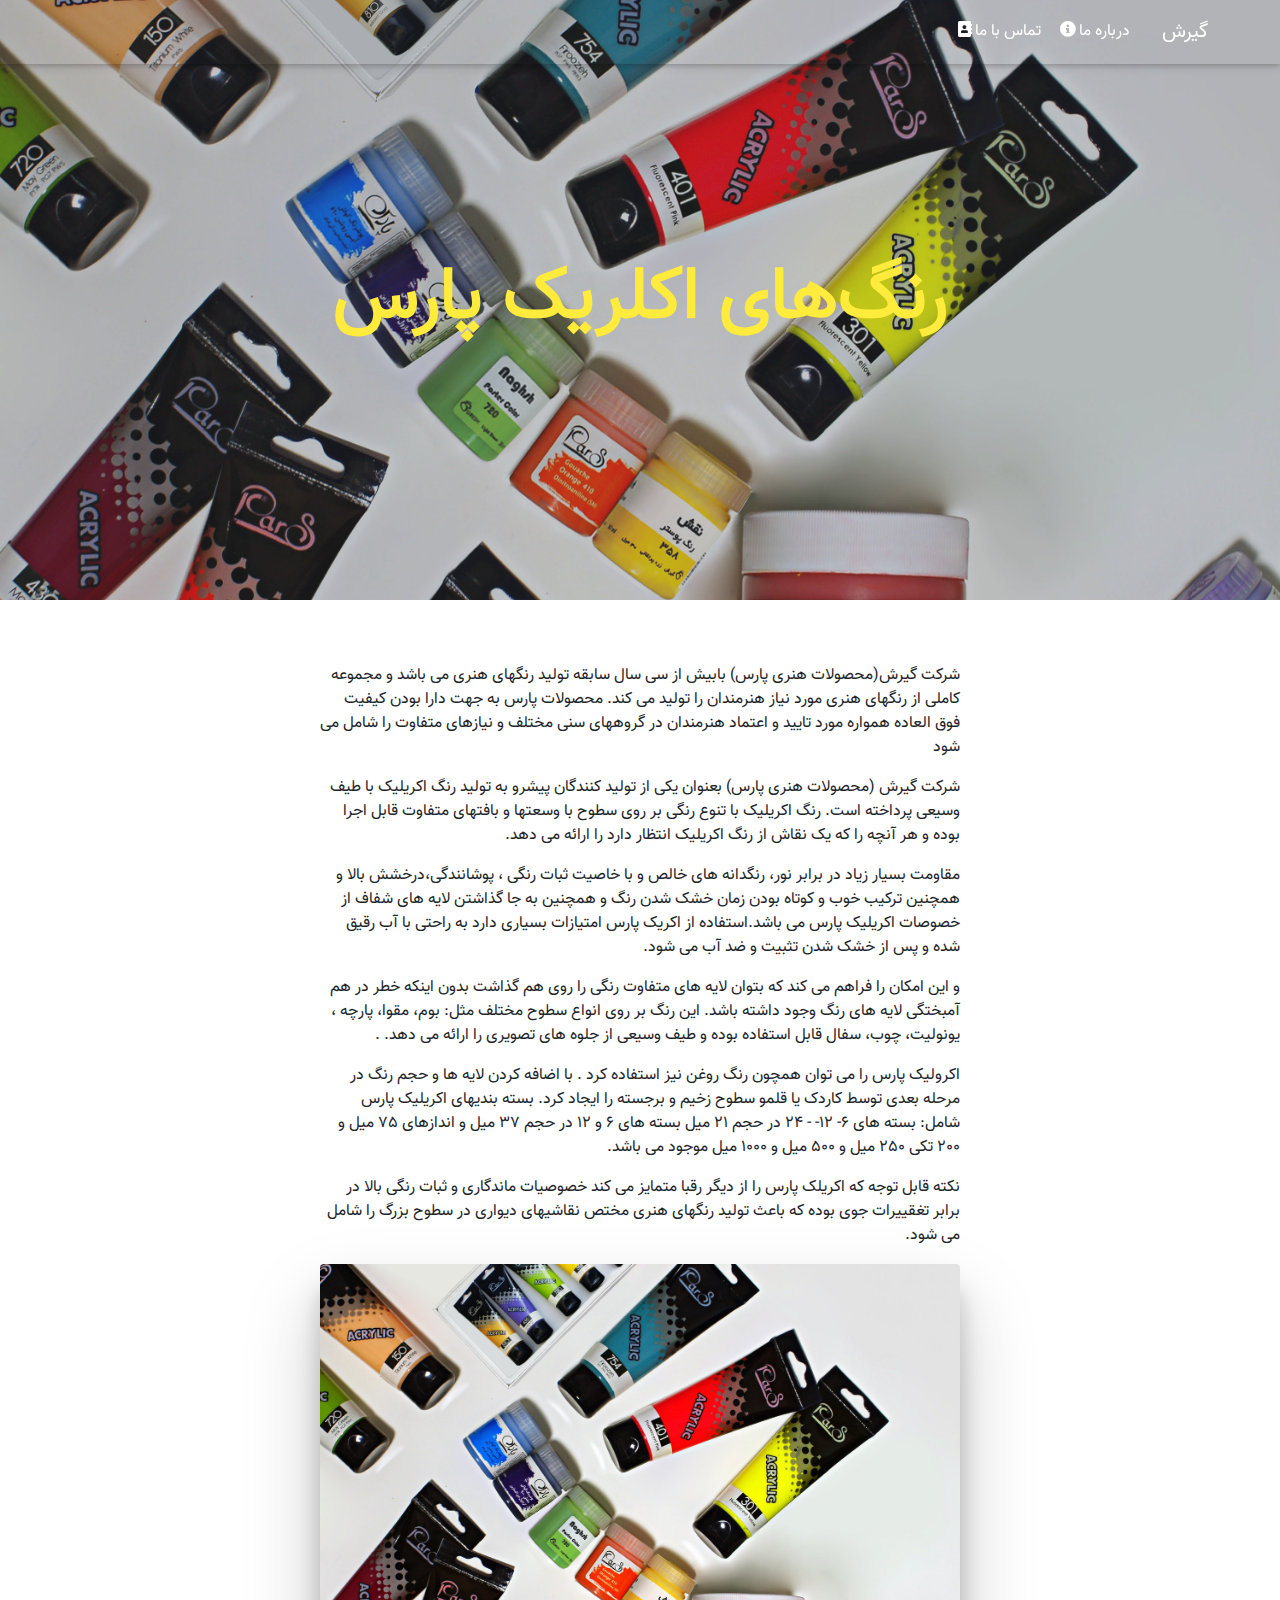
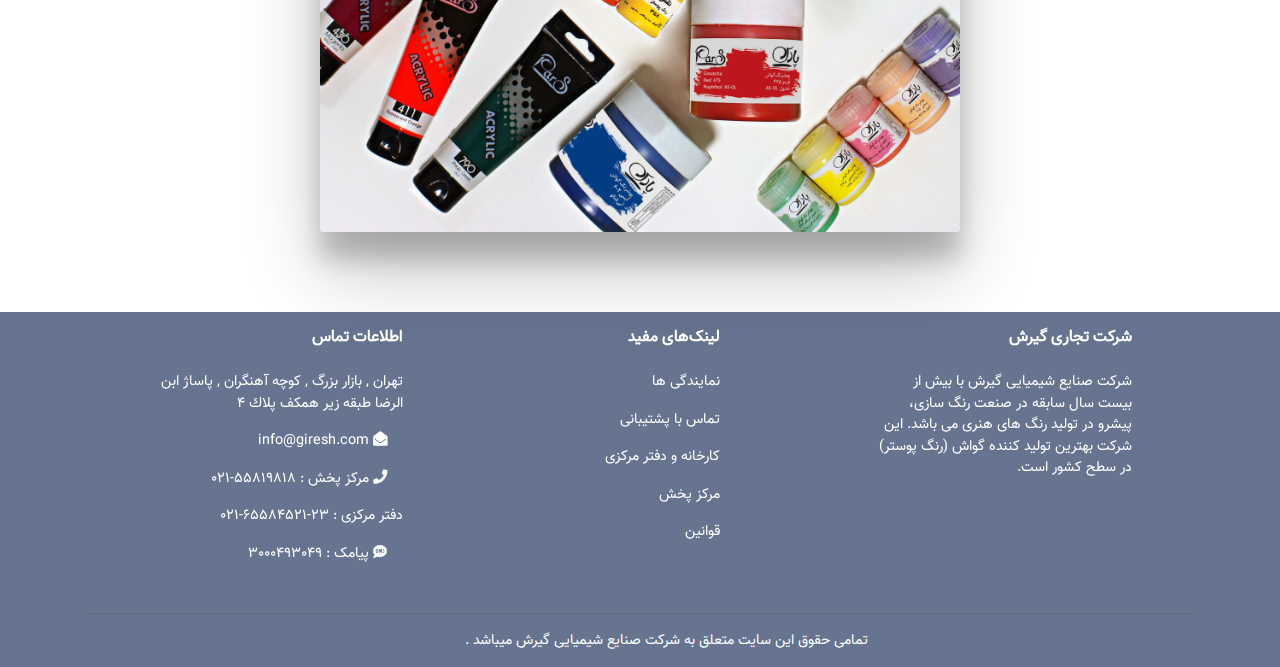
<file: page/acleryc.html>
<!DOCTYPE html>
<html lang="fa" dir="rtl">
<head>
    <link href="../static/css/bootstrap.css" rel="stylesheet" type="text/css">
    <link href="../static/css/mdb.css" rel="stylesheet" type="text/css">
    <link href="../static/css/all.css" rel="stylesheet" type="text/css">
    <link href="../static/css/custom.css" rel="stylesheet" type="text/css">
    <meta charset="UTF-8">
    <title>گیرش</title>
</head>
<body style="font-family: 'Vazir FD' "  >
<script src="../static/js/jquery-3.4.1.min.js"></script>
<script src="../static/js/popper.min.js"></script>
<script src="../static/js/bootstrap.js"></script>
<script src="../static/js/mdb.js"></script>
<script src="../static/js/represent.js"></script>
<style>

    /* Navigation*/
    .scrolling-navbar {
        transition: background .5s ease-in-out, padding .5s ease-in-out;
    }

        .top-nav-collapse {
            background-color: #667490!important;
        }
        .navbar:not(.top-nav-collapse) {
            background: transparent!important;
        }
    footer.page-footer {
        background-color: #667490 !important;
    }
    @media only screen and (max-width: 768px) {
        .navbar {
            background-color: #667490 !important;
        }
    }

    /* Necessary for full page carousel*/
    html,
    body,
    .view {
        height: 100%;
    }

    /* Carousel*/
    .carousel,
    .carousel-item,
    .carousel-item.active {
        height: 100%;
    }
    .carousel-inner {
        height: 100%;
    }

</style>
<div class="modal fade" id="modalContactForm" tabindex="-1" role="dialog" aria-labelledby="myModalLabel"
     aria-hidden="true">
    <div class="modal-dialog" role="document">
        <div class="modal-content">
            <div class="modal-header text-center">
                <h4 class="modal-title w-100 font-weight-bold">تماس با ما</h4>
                <button type="button" class="close" data-dismiss="modal" aria-label="Close">
                    <span aria-hidden="true">&times;</span>
                </button>
            </div>
            <div class="modal-body mx-3">
                <div class="md-form mb-5">
                    <i class="fas fa-user prefix grey-text"></i>
                    <input type="text" id="form34" class="form-control validate">
                    <label data-error="wrong" data-success="right" for="form34">اسم شما</label>
                </div>

                <div class="md-form mb-5">
                    <i class="fas fa-envelope prefix grey-text"></i>
                    <input type="email" id="form29" class="form-control validate">
                    <label data-error="wrong" data-success="right" for="form29">ایمیل شما</label>
                </div>

                <div class="md-form mb-5">
                    <i class="fas fa-tag prefix grey-text"></i>
                    <input type="text" id="form32" class="form-control validate">
                    <label data-error="wrong" data-success="right" for="form32">موضوع</label>
                </div>

                <div class="md-form">
                    <i class="fas fa-pencil prefix grey-text"></i>
                    <textarea type="text" id="form8" class="md-textarea form-control" rows="4"></textarea>
                    <label data-error="wrong" data-success="right" for="form8">پیام شما</label>
                </div>

            </div>
            <div class="modal-footer d-flex justify-content-center">
                <button class="btn btn-unique">ارسال <i class="fas fa-paper-plane-o ml-1"></i></button>
            </div>
        </div>
    </div>
</div>

<!--Address Modal-->
<div class="modal fade right" id="fullHeightModalRight" style="float: right ; text-align: right" tabindex="-1" role="dialog" aria-labelledby="myModalLabel"
     aria-hidden="true">

    <!-- Add class .modal-full-height and then add class .modal-right (or other classes from list above) to set a position to the modal -->
    <div class="modal-dialog modal-full-height modal-right" role="document">


        <div class="modal-content modal-dialog modal-notify modal-warning">
            <div class="modal-header">
                <h4 class="modal-title w-100" id="myModalLabel"> کارخانه و دفتر مرکزی</h4>
                <button type="button" class="close" data-dismiss="modal" aria-label="Close">
                    <span aria-hidden="true">&times;</span>
                </button>
            </div>
            <div class="modal-body">
                <i class="fas fa-search-location fa-4x mb-3 animated rotateIn"></i>
                <h5>
                    <p>
                        آدرس: تهران، کیلومتر ۱۳ جاده اشتهارد، یوسف آباد قوام.
                    </p>
                    <p>

                    <p></p>
                    تلفن: ۶۵۵۸۴۵۲۱ - ۶۵۵۸۴۵۲۲ - ۶۵۵۸۴۵۲۳
                    </p>
                    <p>
                    <p></p>
                    فکس: ۶۵۵۸۳۰۵۰
                    </p>
                    <p>
                    <p></p>

                    پیامک: ۳۰۰۰۴۹۳۰۴۹
                    </p>
                </h5>


            </div>
            <div class="modal-footer justify-content-center">
                <button type="button" class="btn btn-warning" data-dismiss="modal">خروج</button>

            </div>
        </div>
    </div>
</div>
<!-- Full Height Modal Right -->


<div class="modal fade right" style="float: right ; text-align: right" id="fullHeightModalRight1" tabindex="-1" role="dialog" aria-labelledby="myModalLabel"
     aria-hidden="true">

    <!-- Add class .modal-full-height and then add class .modal-right (or other classes from list above) to set a position to the modal -->
    <div class="modal-dialog modal-full-height modal-right" role="document">


        <div class="modal-content modal-dialog modal-notify modal-warning">
            <div class="modal-header">
                <h4 class="modal-title w-100" id="myModalLabel">مرکز پخش</h4>
                <button type="button" class="close" data-dismiss="modal" aria-label="Close">
                    <span aria-hidden="true">&times;</span>
                </button>
            </div>
            <div class="modal-body">
                <i class="fas fa-search-location fa-4x mb-3 animated rotateIn"></i>
                <p>

                </p>
                <h5>
                    <p>
                        آدرس: تهران، بازار بزرگ، بازار آهنگران، کوچه مسجد جامع، پاساژ ابن الرضا.
                    </p>

                    <p>
                        تلفن: ۵۵۸۱۹۸۱۸
                    </p>
                    <p>
                        فکس: ۵۵۵۷۴۵۲۸
                    </p>
                </h5>
            </div>
            <div class="modal-footer justify-content-center">
                <button type="button" class="btn btn-warning" data-dismiss="modal">خروج</button>

            </div>
        </div>
    </div>
</div>

<!--End Modal-->


<header>

    <!-- Navbar -->
    <nav class="navbar  navbar-expand-lg navbar-dark stylish-color-dark fixed-top scrolling-navbar">

        <button class="navbar-toggler" type="button" data-toggle="collapse" data-target="#navbarNav" aria-controls="navbarNav" aria-expanded="false" aria-label="Toggle navigation">
            <span class="navbar-toggler-icon"></span>
        </button>
        <div class="collapse navbar-collapse" id="navbarNav">
            <!--                <a  type="button" class="btn btn-email" href="./en/index.html" >-->
            <!--                    <i class="fas fa-globe" > EN</i>-->
            <!--                </a>-->
            <ul class="navbar-nav  ml-auto">

                <li>
                    <a class="navbar-brand order-md-last" href="../index.html">گیرش</a>
                </li>

                <!--                    <li class="nav-item">-->
                <!--                        <a class="nav-link" href="#">قوانین<i class="fas fa-tasks"></i></a>-->
                <!--                    </li>-->
                <li class="nav-item">
                    <a class="nav-link mr-4" href="../about.html" >درباره ما<i class="fas fa-info-circle"></i></a>
                </li>


                <li class="nav-item">
                    <a class="nav-link" href="#" data-toggle="modal" data-target="#modalContactForm">تماس با ما<i class="fas fa-address-book"></i></a>
                </li>
                <!--            <li class="nav-item">-->
                <!--                <a class="nav-link" href="#" data-toggle="modal" data-target="#modalLRForm">ثبت نام<i class="fas fa-user-plus"></i></a>-->
                <!--            </li>-->
                <!--            <li class="nav-item">-->
                <!--                <a class="nav-link" href="#" data-toggle="modal" data-target="#modalLRForm">ورود<i class="fas fa-unlock"></i></a>-->
                <!--            </li>-->
            </ul>

        </div>
    </nav>

    <!-- Intro Section -->
    <div id="home" class="view jarallax" data-jarallax='{"speed": 0.2}' style="background-image: url(../static/img/unnamed.jpg); background-repeat: no-repeat; background-size: cover; background-position: center center;">
        <div class="mask rgba-stylish-light">
            <div class="container h-100 d-flex justify-content-center align-items-center">
                <div class="row pt-5 mt-3">
                    <div class="col-md-12 mb-3">
                        <div class="intro-info-content text-center">
                            <h1 class="display-3 white-text mb-5 wow fadeInDown" data-wow-delay="0.3s"> <a class="yellow-text font-weight-bold" >رنگ‌های اکلریک پارس</a></h1>

                        </div>
                    </div>
                </div>
            </div>
        </div>
    </div>

</header>




<!--/.Carousel Wrapper-->
<main  >
    <div  >
        <section class="d-flex justify-content-center " >
            <div   style="width: 50% ; margin-top: 5% ; margin-bottom: 5%">

                <p style="text-align:right;float:right">شرکت گیرش(محصولات هنری پارس) بابیش از سی سال سابقه تولید رنگهای هنری می باشد و مجموعه کاملی از رنگهای هنری مورد نیاز هنرمندان را تولید می کند. محصولات پارس به جهت دارا بودن کیفیت فوق العاده همواره مورد تایید و اعتماد هنرمندان در گروههای سنی مختلف و نیازهای متفاوت را شامل می شود</p>
                <p style="text-align:right;float:right">شرکت گیرش (محصولات هنری پارس)   بعنوان یکی از تولید کنندگان پیشرو به تولید رنگ اکریلیک  با طیف وسیعی پرداخته است. رنگ اکریلیک  با تنوع رنگی بر روی سطوح با وسعتها و بافتهای متفاوت قابل اجرا بوده و هر آنچه را که یک نقاش از رنگ اکریلیک انتظار دارد را ارائه می دهد. </p>
                <p style="text-align:right;float:right">مقاومت بسیار زیاد در برابر نور، رنگدانه های خالص و با خاصیت ثبات رنگی ، پوشانندگی،درخشش بالا و همچنین ترکیب خوب و کوتاه بودن زمان خشک شدن رنگ و همچنین به جا گذاشتن لایه های شفاف از خصوصات اکریلیک پارس می باشد.استفاده از اکریک پارس امتیازات بسیاری دارد  به راحتی با آب رقیق شده و پس از خشک شدن تثبیت و ضد آب می شود.</p>
                <p style="text-align:right;float:right">و این امکان را فراهم می کند که بتوان لایه های متفاوت رنگی را روی هم گذاشت بدون اینکه خطر در هم آمبختگی لایه های رنگ وجود داشته باشد.  این رنگ بر روی انواع سطوح  مختلف مثل:  بوم، مقوا، پارچه ، یونولیت، چوب، سفال قابل استفاده  بوده  و طیف وسیعی از جلوه های تصویری را ارائه می دهد. .</p>
                <p style="float:right;text-align:right">اکرولیک پارس را می توان همچون رنگ روغن نیز استفاده کرد . با اضافه کردن لایه ها و حجم رنگ در مرحله بعدی توسط کاردک یا قلمو سطوح زخیم و برجسته را ایجاد کرد.
بسته بندیهای اکریلیک پارس شامل:
بسته های  6- 12- - 24 در حجم 21 میل
بسته های 6 و 12 در حجم 37 میل
و اندازهای 75 میل و 200  تکی
250 میل و 500 میل و 1000 میل  موجود می باشد.</p>
                <p style="float: right;text-align:right">نکته قابل توجه که اکریلک پارس را از دیگر رقبا متمایز می کند خصوصیات ماندگاری و ثبات رنگی بالا در برابر تغقییرات جوی بوده که باعث تولید رنگهای هنری مختص نقاشیهای دیواری در سطوح بزرگ را شامل می شود. </p>
                <a href="../static/img/unnamed.jpg" target="_blank"> <img class="img-fluid z-depth-5  rounded" src="../static/img/unnamed.jpg"></a>





            </div>

        </section>
    </div>
</main>
<!--Footer-->
<footer class="page-footer font-small stylish-color-dark">

    <!-- Footer Links -->
    <div class="container text-center text-md-left">

        <!-- Footer links -->
        <div class="row text-center text-md-left mt-3 pb-3">

            <!-- Grid column -->
            <div class="col-md-3 col-lg-3 col-xl-3 mx-auto mt-3 " >
                <h6 class="text-uppercase mb-4 font-weight-bold" style="float:right;text-align:right">شرکت تجاری گیرش</h6>
                <p style="text-align:right;float:right">
                    شرکت صنایع شیمیایی گیرش با بیش از بیست سال سابقه در صنعت رنگ سازی، پیشرو در تولید رنگ های هنری می باشد. این شرکت بهترین تولید کننده گواش (رنگ پوستر) در سطح کشور است.

                </p>
            </div>

            <hr class="w-100 clearfix d-md-none">

            <!-- Grid column -->
            <!--            <div class="col-md-2 col-lg-2 col-xl-2 mx-auto mt-3">-->
            <!--                <h6 class="text-uppercase mb-4 font-weight-bold">لینک‌های ۱</h6>-->
            <!--                <p>-->
            <!--                    <a href="#!">لینک ۱</a>-->
            <!--                </p>-->
            <!--                <p>-->
            <!--                    <a href="#!">لینک ۲</a>-->
            <!--                </p>-->
            <!--                <p>-->
            <!--                    <a href="#!">لینک ۳</a>-->
            <!--                </p>-->
            <!--                <p>-->
            <!--                    <a href="#!">لینک ۴</a>-->
            <!--                </p>-->
            <!--            </div>-->
            <!-- Grid column -->

            <hr class="w-100 clearfix d-md-none">

            <!-- Grid column -->
            <div class="col-md-3 col-lg-2 col-xl-2 mx-auto mt-3" style="text-align:right;float:right">
                <h6 class="text-uppercase mb-4 font-weight-bold">لینک‌های مفید</h6>
                <p>
                    <a href="../Representation.html">نمایندگی ها</a>
                </p>
                <p>
                    <a href="#!" data-toggle="modal" data-target="#modalContactForm">تماس با پشتیبانی</a>
                </p>

                <p>
                    <a   data-toggle="modal" data-target="#fullHeightModalRight">
                        کارخانه و دفتر مرکزی
                    </a>
                </p>
                <p>
                    <a   data-toggle="modal" data-target="#fullHeightModalRight1">
                        مرکز پخش
                    </a>
                </p>
                <p>
                    <a href="#!">قوانین</a>
                </p>


            </div>

            <!-- Grid column -->
            <hr class="w-100 clearfix d-md-none">

            <!-- Grid column -->
            <div class="col-md-4 col-lg-3 col-xl-3 mx-auto mt-3" style="float:right;text-align:right">
                <h6 class="text-uppercase mb-4 font-weight-bold">اطلاعات تماس</h6>
                <p style="text-align:right;float:right">
                    تهران  ,  بازار بزرگ   ,  کوچه آهنگران  ,  پاساژ   ابن الرضا طبقه زير همكف پلاك ٤   </p>
                <p>
                    <i class="fas fa-envelope-open mr-3"></i> info@giresh.com</p>
                <p>
                    <i class="fas fa-phone mr-3"></i> مرکز پخش : ٥٥٨١٩٨١٨-٠٢١


                </p>
                <p>
                    دفتر مرکزی : ٢٣-٦٥٥٨٤٥٢١-٠٢١
                </p>
                <p>
                    <i class="fas fa-sms mr-3"></i> پیامک : ٣٠٠٠٤٩٣٠٤٩
                </p>
            </div>


            <!-- Grid column -->
            <!-- Grid column -->

        </div>
        <!-- Footer links -->

        <hr>

        <!-- Grid row -->
        <div class="row d-flex align-items-center">

            <!-- Grid column -->
            <div class="col-md-7 col-lg-8">

                <!--Copyright-->
                <p class="text-center text-md-left">تمامی حقوق این سایت متعلق به شرکت صنایع شیمیایی گیرش میباشد .

                </p>

            </div>
            <!-- Grid column -->

            <!-- Grid column -->
            <div class="col-md-5 col-lg-4 ml-lg-0">

                <!-- Social buttons -->
                <div class="text-center text-md-right">
                    <ul class="list-unstyled list-inline">



                    </ul>
                </div>

            </div>
            <!-- Grid column -->

        </div>
        <!-- Grid row -->

    </div>
    <!-- Footer Links -->

</footer>
</file>
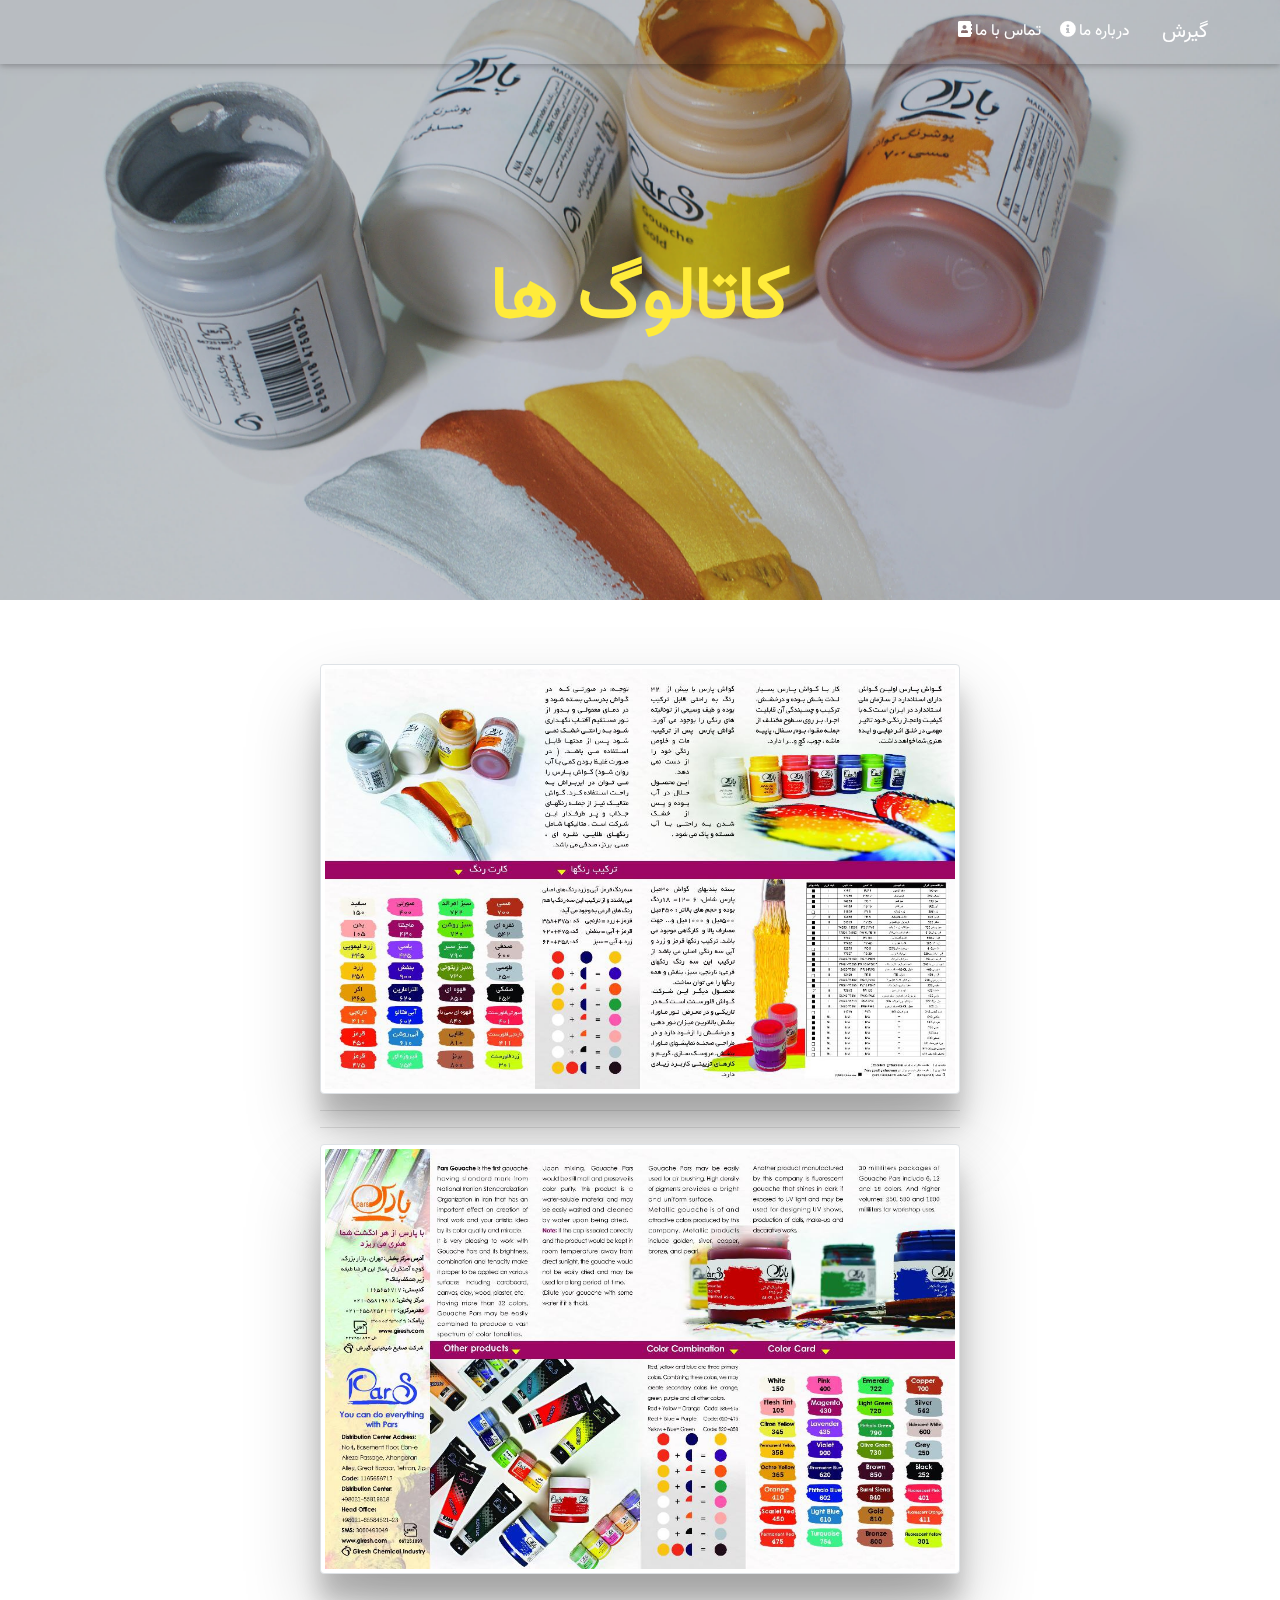
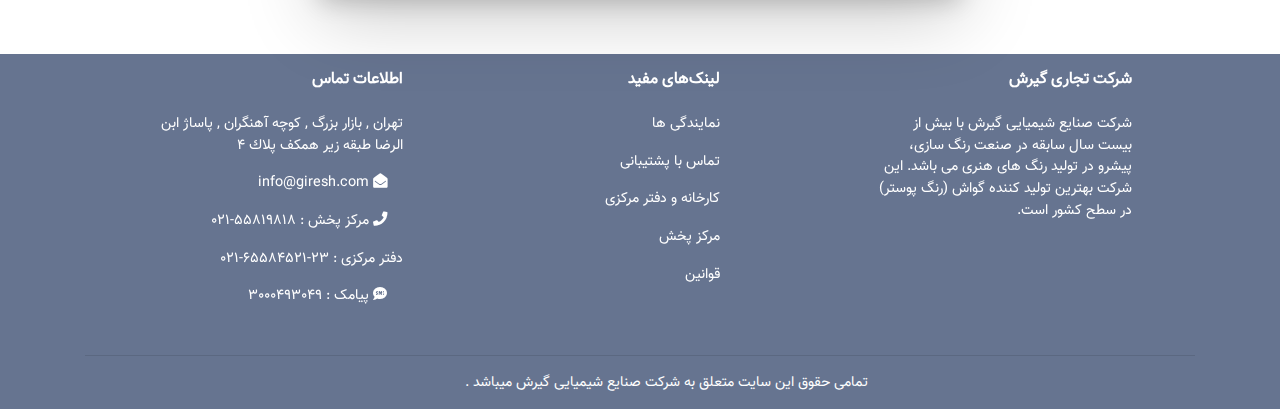
<file: page/catalog.html>
<!DOCTYPE html>
<html lang="fa" dir="rtl">
<head>
    <link href="../static/css/bootstrap.css" rel="stylesheet" type="text/css">
    <link href="../static/css/mdb.css" rel="stylesheet" type="text/css">
    <link href="../static/css/all.css" rel="stylesheet" type="text/css">
    <link href="../static/css/custom.css" rel="stylesheet" type="text/css">
    <meta charset="UTF-8">
    <title>گیرش</title>
</head>
<body style="font-family: 'Vazir FD' "  >
<script src="../static/js/jquery-3.4.1.min.js"></script>
<script src="../static/js/popper.min.js"></script>
<script src="../static/js/bootstrap.js"></script>
<script src="../static/js/mdb.js"></script>
<script src="../static/js/represent.js"></script>
<style>

    /* Navigation*/
    .scrolling-navbar {
        transition: background .5s ease-in-out, padding .5s ease-in-out;
    }

    .top-nav-collapse {
        background-color: #667490!important;
    }
    .navbar:not(.top-nav-collapse) {
        background: transparent!important;
    }
    footer.page-footer {
        background-color: #667490 !important;
    }
    @media only screen and (max-width: 768px) {
        .navbar {
            background-color: #667490 !important;
        }
    }

    /* Necessary for full page carousel*/
    html,
    body,
    .view {
        height: 100%;
    }

    /* Carousel*/
    .carousel,
    .carousel-item,
    .carousel-item.active {
        height: 100%;
    }
    .carousel-inner {
        height: 100%;
    }

</style>
<div class="modal fade" id="modalContactForm" tabindex="-1" role="dialog" aria-labelledby="myModalLabel"
     aria-hidden="true">
    <div class="modal-dialog" role="document">
        <div class="modal-content">
            <div class="modal-header text-center">
                <h4 class="modal-title w-100 font-weight-bold">تماس با ما</h4>
                <button type="button" class="close" data-dismiss="modal" aria-label="Close">
                    <span aria-hidden="true">&times;</span>
                </button>
            </div>
            <div class="modal-body mx-3">
                <div class="md-form mb-5">
                    <i class="fas fa-user prefix grey-text"></i>
                    <input type="text" id="form34" class="form-control validate">
                    <label data-error="wrong" data-success="right" for="form34">اسم شما</label>
                </div>

                <div class="md-form mb-5">
                    <i class="fas fa-envelope prefix grey-text"></i>
                    <input type="email" id="form29" class="form-control validate">
                    <label data-error="wrong" data-success="right" for="form29">ایمیل شما</label>
                </div>

                <div class="md-form mb-5">
                    <i class="fas fa-tag prefix grey-text"></i>
                    <input type="text" id="form32" class="form-control validate">
                    <label data-error="wrong" data-success="right" for="form32">موضوع</label>
                </div>

                <div class="md-form">
                    <i class="fas fa-pencil prefix grey-text"></i>
                    <textarea type="text" id="form8" class="md-textarea form-control" rows="4"></textarea>
                    <label data-error="wrong" data-success="right" for="form8">پیام شما</label>
                </div>

            </div>
            <div class="modal-footer d-flex justify-content-center">
                <button class="btn btn-unique">ارسال <i class="fas fa-paper-plane-o ml-1"></i></button>
            </div>
        </div>
    </div>
</div>

<!--Address Modal-->
<div class="modal fade right" id="fullHeightModalRight" style="float: right ; text-align: right" tabindex="-1" role="dialog" aria-labelledby="myModalLabel"
     aria-hidden="true">

    <!-- Add class .modal-full-height and then add class .modal-right (or other classes from list above) to set a position to the modal -->
    <div class="modal-dialog modal-full-height modal-right" role="document">


        <div class="modal-content modal-dialog modal-notify modal-warning">
            <div class="modal-header">
                <h4 class="modal-title w-100" id="myModalLabel"> کارخانه و دفتر مرکزی</h4>
                <button type="button" class="close" data-dismiss="modal" aria-label="Close">
                    <span aria-hidden="true">&times;</span>
                </button>
            </div>
            <div class="modal-body">
                <i class="fas fa-search-location fa-4x mb-3 animated rotateIn"></i>
                <h5>
                    <p>
                        آدرس: تهران، کیلومتر ۱۳ جاده اشتهارد، یوسف آباد قوام.
                    </p>
                    <p>

                    <p></p>
                    تلفن: ۶۵۵۸۴۵۲۱ - ۶۵۵۸۴۵۲۲ - ۶۵۵۸۴۵۲۳
                    </p>
                    <p>
                    <p></p>
                    فکس: ۶۵۵۸۳۰۵۰
                    </p>
                    <p>
                    <p></p>

                    پیامک: ۳۰۰۰۴۹۳۰۴۹
                    </p>
                </h5>


            </div>
            <div class="modal-footer justify-content-center">
                <button type="button" class="btn btn-warning" data-dismiss="modal">خروج</button>

            </div>
        </div>
    </div>
</div>
<!-- Full Height Modal Right -->


<div class="modal fade right" style="float: right ; text-align: right" id="fullHeightModalRight1" tabindex="-1" role="dialog" aria-labelledby="myModalLabel"
     aria-hidden="true">

    <!-- Add class .modal-full-height and then add class .modal-right (or other classes from list above) to set a position to the modal -->
    <div class="modal-dialog modal-full-height modal-right" role="document">


        <div class="modal-content modal-dialog modal-notify modal-warning">
            <div class="modal-header">
                <h4 class="modal-title w-100" id="myModalLabel">مرکز پخش</h4>
                <button type="button" class="close" data-dismiss="modal" aria-label="Close">
                    <span aria-hidden="true">&times;</span>
                </button>
            </div>
            <div class="modal-body">
                <i class="fas fa-search-location fa-4x mb-3 animated rotateIn"></i>
                <p>

                </p>
                <h5>
                    <p>
                        آدرس: تهران، بازار بزرگ، بازار آهنگران، کوچه مسجد جامع، پاساژ ابن الرضا.
                    </p>

                    <p>
                        تلفن: ۵۵۸۱۹۸۱۸
                    </p>
                    <p>
                        فکس: ۵۵۵۷۴۵۲۸
                    </p>
                </h5>
            </div>
            <div class="modal-footer justify-content-center">
                <button type="button" class="btn btn-warning" data-dismiss="modal">خروج</button>

            </div>
        </div>
    </div>
</div>

<!--End Modal-->


<header>

    <!-- Navbar -->
    <nav class="navbar  navbar-expand-lg navbar-dark stylish-color-dark fixed-top scrolling-navbar">

        <button class="navbar-toggler" type="button" data-toggle="collapse" data-target="#navbarNav" aria-controls="navbarNav" aria-expanded="false" aria-label="Toggle navigation">
            <span class="navbar-toggler-icon"></span>
        </button>
        <div class="collapse navbar-collapse" id="navbarNav">
            <!--                <a  type="button" class="btn btn-email" href="./en/index.html" >-->
            <!--                    <i class="fas fa-globe" > EN</i>-->
            <!--                </a>-->
            <ul class="navbar-nav  ml-auto">

                <li>
                    <a class="navbar-brand order-md-last" href="../index.html">گیرش</a>
                </li>

                <!--                    <li class="nav-item">-->
                <!--                        <a class="nav-link" href="#">قوانین<i class="fas fa-tasks"></i></a>-->
                <!--                    </li>-->
                <li class="nav-item">
                    <a class="nav-link mr-4" href="../about.html" >درباره ما<i class="fas fa-info-circle"></i></a>
                </li>


                <li class="nav-item">
                    <a class="nav-link" href="#" data-toggle="modal" data-target="#modalContactForm">تماس با ما<i class="fas fa-address-book"></i></a>
                </li>
                <!--            <li class="nav-item">-->
                <!--                <a class="nav-link" href="#" data-toggle="modal" data-target="#modalLRForm">ثبت نام<i class="fas fa-user-plus"></i></a>-->
                <!--            </li>-->
                <!--            <li class="nav-item">-->
                <!--                <a class="nav-link" href="#" data-toggle="modal" data-target="#modalLRForm">ورود<i class="fas fa-unlock"></i></a>-->
                <!--            </li>-->
            </ul>

        </div>
    </nav>

    <!-- Intro Section -->
    <div id="home" class="view jarallax" data-jarallax='{"speed": 0.2}' style="background-image: url(../static/img/s.jpg); background-repeat: no-repeat; background-size: cover; background-position: center center;">
        <div class="mask rgba-stylish-light">
            <div class="container h-100 d-flex justify-content-center align-items-center">
                <div class="row pt-5 mt-3">
                    <div class="col-md-12 mb-3">
                        <div class="intro-info-content text-center">
                            <h1 class="display-3 white-text mb-5 wow fadeInDown" data-wow-delay="0.3s"> <a class="yellow-text font-weight-bold" >کاتالوگ ها</a></h1>

                        </div>
                    </div>
                </div>
            </div>
        </div>
    </div>

</header>




<!--/.Carousel Wrapper-->
<main  >
    <div  >
        <section class="d-flex justify-content-center " >
            <div   style="width: 50% ; margin-top: 5% ; margin-bottom: 5%">

                <a  target="_blank"> <img class="img-fluid z-depth-5 img-thumbnail rounded" src="../static/img/IMG_0154.JPG"></a>
            <hr>
            <hr>
                <a  target="_blank"> <img class="img-fluid z-depth-5 img-thumbnail rounded" src="../static/img/IMG_0153.JPG"></a>









            </div>

        </section>
    </div>
</main>
<!--Footer-->
<footer class="page-footer font-small stylish-color-dark">

    <!-- Footer Links -->
    <div class="container text-center text-md-left">

        <!-- Footer links -->
        <div class="row text-center text-md-left mt-3 pb-3">

            <!-- Grid column -->
            <div class="col-md-3 col-lg-3 col-xl-3 mx-auto mt-3 " >
                <h6 class="text-uppercase mb-4 font-weight-bold" style="float:right;text-align:right">شرکت تجاری گیرش</h6>
                <p style="text-align:right;float:right">
                    شرکت صنایع شیمیایی گیرش با بیش از بیست سال سابقه در صنعت رنگ سازی، پیشرو در تولید رنگ های هنری می باشد. این شرکت بهترین تولید کننده گواش (رنگ پوستر) در سطح کشور است.

                </p>
            </div>

            <hr class="w-100 clearfix d-md-none">

            <!-- Grid column -->
            <!--            <div class="col-md-2 col-lg-2 col-xl-2 mx-auto mt-3">-->
            <!--                <h6 class="text-uppercase mb-4 font-weight-bold">لینک‌های ۱</h6>-->
            <!--                <p>-->
            <!--                    <a href="#!">لینک ۱</a>-->
            <!--                </p>-->
            <!--                <p>-->
            <!--                    <a href="#!">لینک ۲</a>-->
            <!--                </p>-->
            <!--                <p>-->
            <!--                    <a href="#!">لینک ۳</a>-->
            <!--                </p>-->
            <!--                <p>-->
            <!--                    <a href="#!">لینک ۴</a>-->
            <!--                </p>-->
            <!--            </div>-->
            <!-- Grid column -->

            <hr class="w-100 clearfix d-md-none">

            <!-- Grid column -->
            <div class="col-md-3 col-lg-2 col-xl-2 mx-auto mt-3" style="text-align:right;float:right">
                <h6 class="text-uppercase mb-4 font-weight-bold">لینک‌های مفید</h6>
                <p>
                    <a href="../Representation.html">نمایندگی ها</a>
                </p>
                <p>
                    <a href="#!" data-toggle="modal" data-target="#modalContactForm">تماس با پشتیبانی</a>
                </p>

                <p>
                    <a   data-toggle="modal" data-target="#fullHeightModalRight">
                        کارخانه و دفتر مرکزی
                    </a>
                </p>
                <p>
                    <a   data-toggle="modal" data-target="#fullHeightModalRight1">
                        مرکز پخش
                    </a>
                </p>
                <p>
                    <a href="#!">قوانین</a>
                </p>


            </div>

            <!-- Grid column -->
            <hr class="w-100 clearfix d-md-none">

            <!-- Grid column -->
            <div class="col-md-4 col-lg-3 col-xl-3 mx-auto mt-3" style="float:right;text-align:right">
                <h6 class="text-uppercase mb-4 font-weight-bold">اطلاعات تماس</h6>
                <p style="text-align:right;float:right">
                    تهران  ,  بازار بزرگ   ,  کوچه آهنگران  ,  پاساژ   ابن الرضا طبقه زير همكف پلاك ٤   </p>
                <p>
                    <i class="fas fa-envelope-open mr-3"></i> info@giresh.com</p>
                <p>
                    <i class="fas fa-phone mr-3"></i> مرکز پخش : ٥٥٨١٩٨١٨-٠٢١


                </p>
                <p>
                    دفتر مرکزی : ٢٣-٦٥٥٨٤٥٢١-٠٢١
                </p>
                <p>
                    <i class="fas fa-sms mr-3"></i> پیامک : ٣٠٠٠٤٩٣٠٤٩
                </p>
            </div>


            <!-- Grid column -->
            <!-- Grid column -->

        </div>
        <!-- Footer links -->

        <hr>

        <!-- Grid row -->
        <div class="row d-flex align-items-center">

            <!-- Grid column -->
            <div class="col-md-7 col-lg-8">

                <!--Copyright-->
                <p class="text-center text-md-left">تمامی حقوق این سایت متعلق به شرکت صنایع شیمیایی گیرش میباشد .

                </p>

            </div>
            <!-- Grid column -->

            <!-- Grid column -->
            <div class="col-md-5 col-lg-4 ml-lg-0">

                <!-- Social buttons -->
                <div class="text-center text-md-right">
                    <ul class="list-unstyled list-inline">



                    </ul>
                </div>

            </div>
            <!-- Grid column -->

        </div>
        <!-- Grid row -->

    </div>
    <!-- Footer Links -->

</footer>
</file>
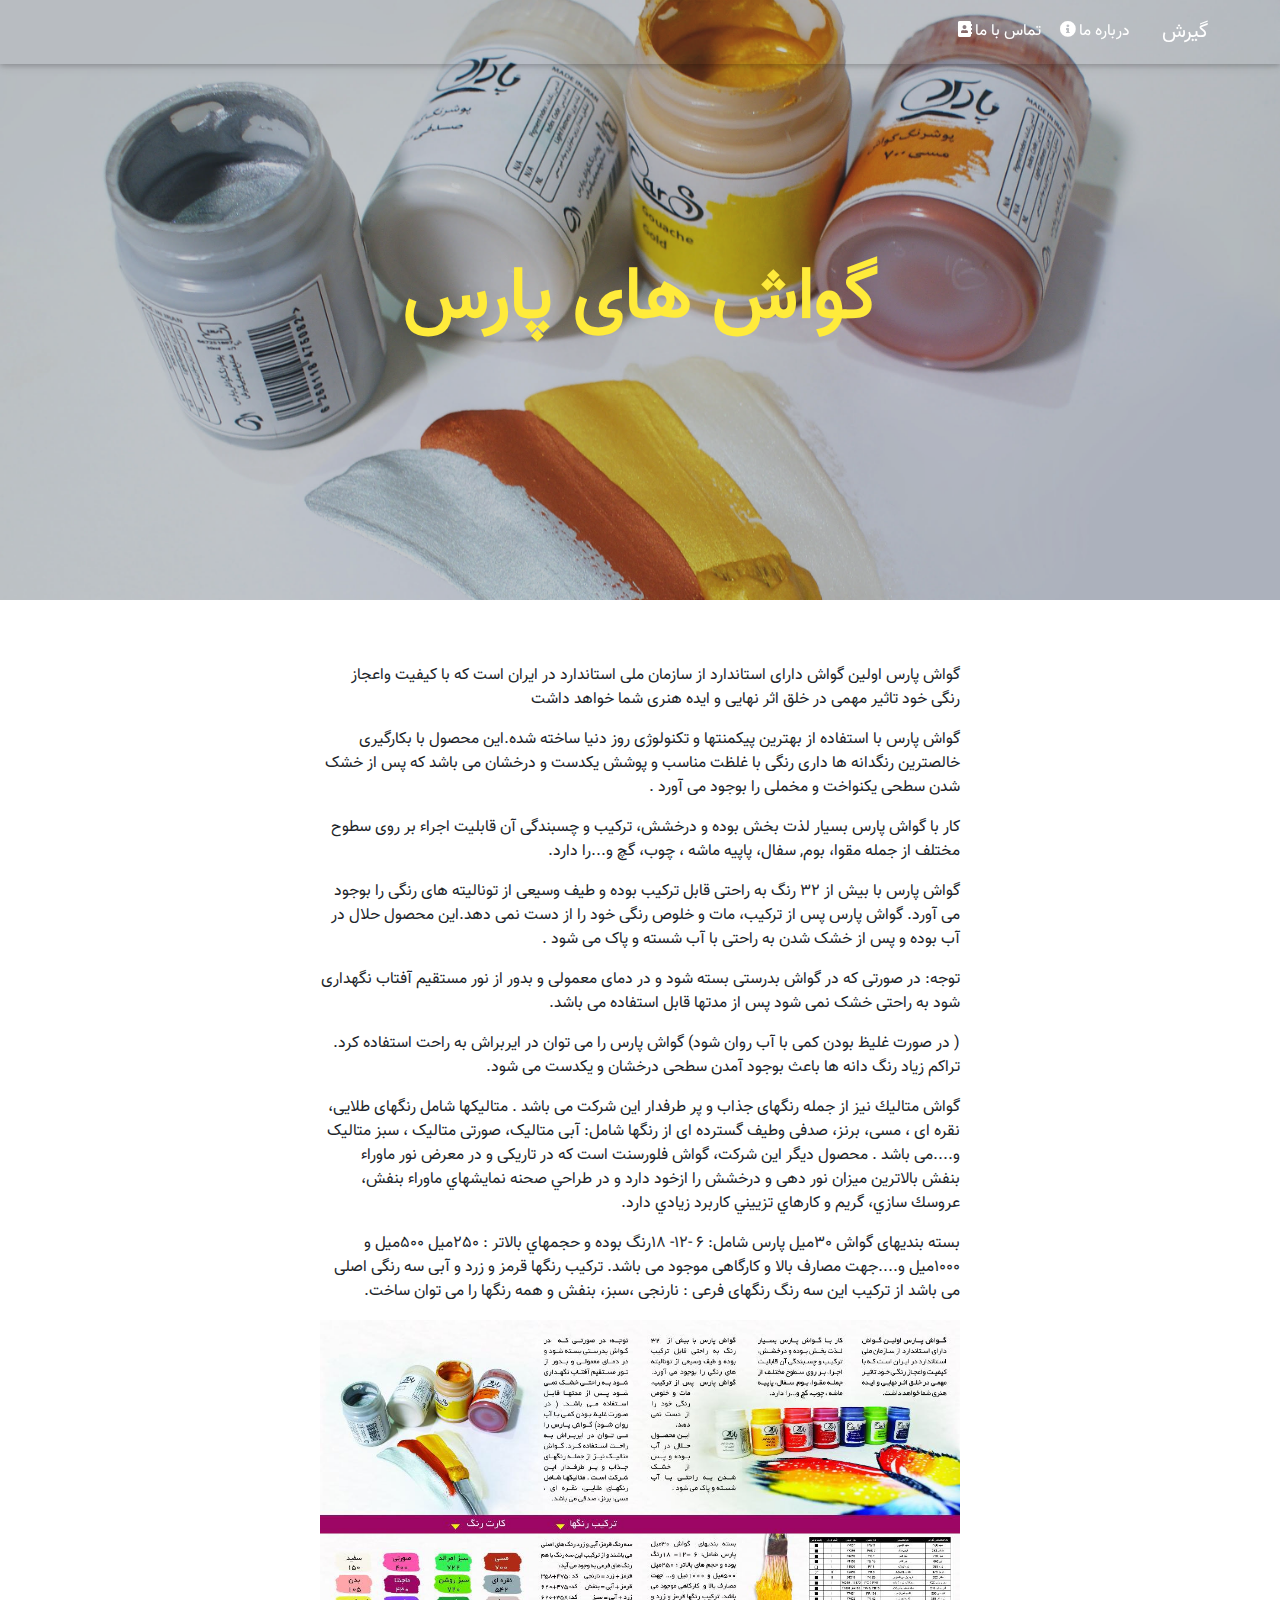
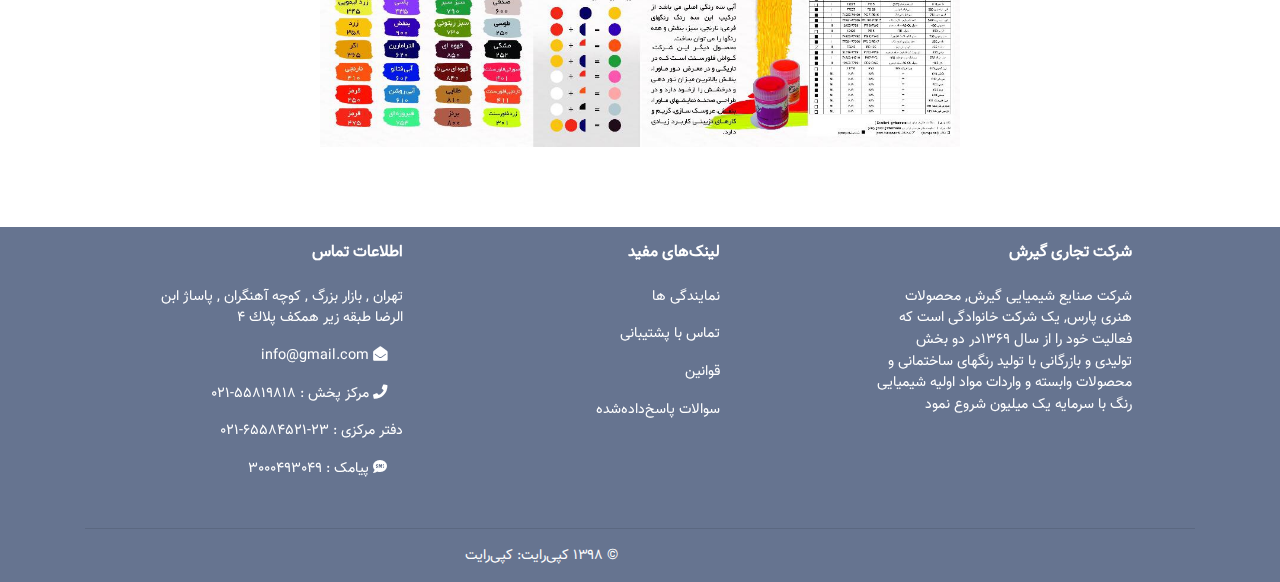
<file: page/govash.html>
<!DOCTYPE html>
<html lang="fa" dir="rtl">
<head>
    <link href="../static/css/bootstrap.css" rel="stylesheet" type="text/css">
    <link href="../static/css/mdb.css" rel="stylesheet" type="text/css">
    <link href="../static/css/all.css" rel="stylesheet" type="text/css">
    <link href="../static/css/custom.css" rel="stylesheet" type="text/css">
    <meta charset="UTF-8">
    <title>گیرش</title>
</head>
<body style="font-family: 'Vazir FD' "  >
<script src="../static/js/jquery-3.4.1.min.js"></script>
<script src="../static/js/popper.min.js"></script>
<script src="../static/js/bootstrap.js"></script>
<script src="../static/js/mdb.js"></script>
<script src="../static/js/represent.js"></script>
<style>

    /* Navigation*/
    .scrolling-navbar {
        transition: background .5s ease-in-out, padding .5s ease-in-out;
    }

        .top-nav-collapse {
            background-color: #667490!important;
        }
        .navbar:not(.top-nav-collapse) {
            background: transparent!important;
        }
    footer.page-footer {
        background-color: #667490 !important;
    }
    @media only screen and (max-width: 768px) {
        .navbar {
            background-color: #667490 !important;
        }
    }

    /* Necessary for full page carousel*/
    html,
    body,
    .view {
        height: 100%;
    }

    /* Carousel*/
    .carousel,
    .carousel-item,
    .carousel-item.active {
        height: 100%;
    }
    .carousel-inner {
        height: 100%;
    }

</style>
<div class="modal fade" id="modalContactForm" tabindex="-1" role="dialog" aria-labelledby="myModalLabel"
     aria-hidden="true">
    <div class="modal-dialog" role="document">
        <div class="modal-content">
            <div class="modal-header text-center">
                <h4 class="modal-title w-100 font-weight-bold">تماس با ما</h4>
                <button type="button" class="close" data-dismiss="modal" aria-label="Close">
                    <span aria-hidden="true">&times;</span>
                </button>
            </div>
            <div class="modal-body mx-3">
                <div class="md-form mb-5">
                    <i class="fas fa-user prefix grey-text"></i>
                    <input type="text" id="form34" class="form-control validate">
                    <label data-error="wrong" data-success="right" for="form34">اسم شما</label>
                </div>

                <div class="md-form mb-5">
                    <i class="fas fa-envelope prefix grey-text"></i>
                    <input type="email" id="form29" class="form-control validate">
                    <label data-error="wrong" data-success="right" for="form29">ایمیل شما</label>
                </div>

                <div class="md-form mb-5">
                    <i class="fas fa-tag prefix grey-text"></i>
                    <input type="text" id="form32" class="form-control validate">
                    <label data-error="wrong" data-success="right" for="form32">موضوع</label>
                </div>

                <div class="md-form">
                    <i class="fas fa-pencil prefix grey-text"></i>
                    <textarea type="text" id="form8" class="md-textarea form-control" rows="4"></textarea>
                    <label data-error="wrong" data-success="right" for="form8">پیام شما</label>
                </div>

            </div>
            <div class="modal-footer d-flex justify-content-center">
                <button class="btn btn-unique">ارسال <i class="fas fa-paper-plane-o ml-1"></i></button>
            </div>
        </div>
    </div>
</div>

<header>

    <!-- Navbar -->
    <nav class="navbar  navbar-expand-lg navbar-dark stylish-color-dark fixed-top scrolling-navbar">

        <button class="navbar-toggler" type="button" data-toggle="collapse" data-target="#navbarNav" aria-controls="navbarNav" aria-expanded="false" aria-label="Toggle navigation">
            <span class="navbar-toggler-icon"></span>
        </button>
        <div class="collapse navbar-collapse" id="navbarNav">
            <!--                <a  type="button" class="btn btn-email" href="./en/index.html" >-->
            <!--                    <i class="fas fa-globe" > EN</i>-->
            <!--                </a>-->
            <ul class="navbar-nav  ml-auto">

                <li>
                    <a class="navbar-brand order-md-last" href="../index.html">گیرش</a>
                </li>

                <!--                    <li class="nav-item">-->
                <!--                        <a class="nav-link" href="#">قوانین<i class="fas fa-tasks"></i></a>-->
                <!--                    </li>-->
                <li class="nav-item">
                    <a class="nav-link mr-4" href="../about.html" >درباره ما<i class="fas fa-info-circle"></i></a>
                </li>


                <li class="nav-item">
                    <a class="nav-link" href="#" data-toggle="modal" data-target="#modalContactForm">تماس با ما<i class="fas fa-address-book"></i></a>
                </li>
                <!--            <li class="nav-item">-->
                <!--                <a class="nav-link" href="#" data-toggle="modal" data-target="#modalLRForm">ثبت نام<i class="fas fa-user-plus"></i></a>-->
                <!--            </li>-->
                <!--            <li class="nav-item">-->
                <!--                <a class="nav-link" href="#" data-toggle="modal" data-target="#modalLRForm">ورود<i class="fas fa-unlock"></i></a>-->
                <!--            </li>-->
            </ul>

        </div>
    </nav>

    <!-- Intro Section -->
    <div id="home" class="view jarallax" data-jarallax='{"speed": 0.2}' style="background-image: url(../static/img/s.jpg); background-repeat: no-repeat; background-size: cover; background-position: center center;">
        <div class="mask rgba-stylish-light">
            <div class="container h-100 d-flex justify-content-center align-items-center">
                <div class="row pt-5 mt-3">
                    <div class="col-md-12 mb-3">
                        <div class="intro-info-content text-center">
                            <h1 class="display-3 white-text mb-5 wow fadeInDown" data-wow-delay="0.3s"> <a class="yellow-text font-weight-bold" >گواش های پارس</a></h1>

                        </div>
                    </div>
                </div>
            </div>
        </div>
    </div>

</header>




<!--/.Carousel Wrapper-->
<main  >
    <div  >
        <section class="d-flex justify-content-center " >
            <div   style="width: 50% ; margin-top: 5% ; margin-bottom: 5%">

                <p style="text-align:right;float:right">گواش پارس اولین گواش دارای استاندارد از سازمان ملی استاندارد در ایران است که با کیفیت واعجاز رنگی خود تاثیر مهمی در خلق اثر نهایی و ایده هنری شما خواهد داشت</p>
                <p style="text-align:right;float:right">گواش پارس با استفاده از بهترین پیکمنتها  و تکنولوژی روز دنیا ساخته شده.این محصول  با بکارگیری خالصترین رنگدانه ها داری رنگی با غلظت مناسب و پوشش یکدست و درخشان می باشد که پس از خشک شدن سطحی یکنواخت و مخملی را بوجود می آورد .</p>
                <p style="text-align:right;float:right">کار با گواش پارس بسیار لذت بخش بوده و درخشش، ترکیب و چسبندگی آن قابلیت اجراء بر روی سطوح مختلف از جمله مقوا، بوم, سفال، پاپیه ماشه ، چوب، گچ و...را دارد.</p>
                <p style="text-align:right;float:right">گواش پارس با بیش از  ٣٢ رنگ به راحتی قابل ترکیب بوده و طیف وسیعی از تونالیته های رنگی را بوجود می آورد. گواش پارس  پس از ترکیب، مات و خلوص رنگی خود را از دست نمی دهد.این محصول حلال در آب بوده و پس از خشک شدن به راحتی با آب شسته و پاک می شود .</p>
                <p style="float:right;text-align:right">توجه: در صورتی که  در گواش بدرستی بسته شود و در دمای معمولی و بدور از نور مستقیم آفتاب نگهداری شود به راحتی خشک نمی شود پس از مدتها قابل استفاده می باشد.</p>
                <p style="float: right;text-align:right">( در صورت غليظ بودن کمی با آب روان شود)
                    گواش پارس را می توان در ایربراش به راحت استفاده کرد. تراکم زیاد رنگ دانه ها باعث بوجود آمدن سطحی درخشان و یکدست می شود.</p>
                <p style="float:right;text-align: right">گواش متالیك نیز از جمله رنگهای جذاب و پر طرفدار این شرکت می باشد . متالیکها شامل رنگهای طلایی، نقره ای ، مسی، برنز، صدفی  وطیف گسترده ای از رنگها شامل:  آبی متالیک، صورتی متالیک ، سبز متالیک و....می باشد . محصول دیگر این شرکت، گواش فلورسنت است که در تاریکی و در معرض  نور ماوراء بنفش بالاترین میزان نور دهی و درخشش را ازخود دارد و در طراحي صحنه نمايشهاي ماوراء بنفش، عروسك سازي، گريم و كارهاي تزييني كاربرد زيادي دارد.</p>
                <p style="float:right;text-align:right">بسته بندیهای  گواش ٣٠میل پارس شامل: ٦ -١٢- ١٨رنگ بوده و حجمهاي بالاتر : ٢٥٠ميل ٥٠٠ميل و ١٠٠٠ميل و....جهت مصارف بالا و  کارگاهی موجود می باشد.

                ترکیب رنگها
                قرمز و زرد و آبی سه رنگی اصلی می باشد از ترکیب این سه رنگ رنگهای فرعی : نارنجی ،سبز، بنفش و همه رنگها را می توان ساخت.
</p>
                <a href="../static/img/IMG_0154.JPG" target="_blank"> <img class="img-fluid" src="../static/img/IMG_0154.JPG"></a>







            </div>

        </section>
    </div>
</main>
<!--Footer-->
<footer class="page-footer font-small stylish-color-dark">

    <!-- Footer Links -->
    <div class="container text-center text-md-left">

        <!-- Footer links -->
        <div class="row text-center text-md-left mt-3 pb-3">

            <!-- Grid column -->
            <div class="col-md-3 col-lg-3 col-xl-3 mx-auto mt-3 " >
                <h6 class="text-uppercase mb-4 font-weight-bold" style="float:right;text-align:right">شرکت تجاری گیرش</h6>
                <p style="text-align:right;float:right">شرکت صنایع شیمیایی گيرش, محصولات هنرى پارس, یک شرکت خانوادگی است که فعاليت خود را از سال  1369در دو بخش تولیدی و بازرگانی  با تولید رنگهای ساختمانی و محصولات وابسته و واردات مواد اولیه شیمیایی رنگ با سرمایه یک میلیون شروع نمود</p>
            </div>

            <hr class="w-100 clearfix d-md-none">

            <!-- Grid column -->
            <!--            <div class="col-md-2 col-lg-2 col-xl-2 mx-auto mt-3">-->
            <!--                <h6 class="text-uppercase mb-4 font-weight-bold">لینک‌های ۱</h6>-->
            <!--                <p>-->
            <!--                    <a href="#!">لینک ۱</a>-->
            <!--                </p>-->
            <!--                <p>-->
            <!--                    <a href="#!">لینک ۲</a>-->
            <!--                </p>-->
            <!--                <p>-->
            <!--                    <a href="#!">لینک ۳</a>-->
            <!--                </p>-->
            <!--                <p>-->
            <!--                    <a href="#!">لینک ۴</a>-->
            <!--                </p>-->
            <!--            </div>-->
            <!-- Grid column -->

            <hr class="w-100 clearfix d-md-none">

            <!-- Grid column -->
            <div class="col-md-3 col-lg-2 col-xl-2 mx-auto mt-3" style="text-align:right;float:right">
                <h6 class="text-uppercase mb-4 font-weight-bold">لینک‌های مفید</h6>
                <p>
                    <a href="../Representation.html">نمایندگی ها</a>
                </p>
                <p>
                    <a href="#!" data-toggle="modal" data-target="#modalContactForm">تماس با پشتیبانی</a>
                </p>
                <p>
                    <a href="#!">قوانین</a>
                </p>
                <p>
                    <a href="#!">سوالات پاسخ‌داده‌شده</a>
                </p>
            </div>

            <!-- Grid column -->
            <hr class="w-100 clearfix d-md-none">

            <!-- Grid column -->
            <div class="col-md-4 col-lg-3 col-xl-3 mx-auto mt-3" style="float:right;text-align:right">
                <h6 class="text-uppercase mb-4 font-weight-bold">اطلاعات تماس</h6>
                <p style="text-align:right;float:right">
                    تهران  ,  بازار بزرگ   ,  کوچه آهنگران  ,  پاساژ   ابن الرضا طبقه زير همكف پلاك ٤   </p>
                <p>
                    <i class="fas fa-envelope-open mr-3"></i> info@gmail.com</p>
                <p>
                    <i class="fas fa-phone mr-3"></i> مرکز پخش : ٥٥٨١٩٨١٨-٠٢١


                </p>
                <p>
                    دفتر مرکزی : ٢٣-٦٥٥٨٤٥٢١-٠٢١
                </p>
                <p>
                    <i class="fas fa-sms mr-3"></i> پیامک : ٣٠٠٠٤٩٣٠٤٩
                </p>
            </div>


            <!-- Grid column -->
            <!-- Grid column -->

        </div>
        <!-- Footer links -->

        <hr>

        <!-- Grid row -->
        <div class="row d-flex align-items-center">

            <!-- Grid column -->
            <div class="col-md-7 col-lg-8">

                <!--Copyright-->
                <p class="text-center text-md-left">© ۱۳۹۸ کپی‌رایت:
                    <a href="#">
                        <strong> کپی‌رایت</strong>
                    </a>
                </p>

            </div>
            <!-- Grid column -->

            <!-- Grid column -->
            <div class="col-md-5 col-lg-4 ml-lg-0">

                <!-- Social buttons -->
                <div class="text-center text-md-right">
                    <ul class="list-unstyled list-inline">



                    </ul>
                </div>

            </div>
            <!-- Grid column -->

        </div>
        <!-- Grid row -->

    </div>
    <!-- Footer Links -->

</footer>
</file>
<file: static/css/custom.css>
.top-nav-collapse {
  background-color: #24355C;
}
@media (max-width: 768px) {
  .navbar:not(.top-nav-collapse) {
    background-color: #24355C;
  }
}
@media (min-width: 800px) and (max-width: 850px) {
  .navbar:not(.top-nav-collapse) {
    background-color: #24355C;
  }
}
@font-face {
        font-family: "Vazir FD";

        src:local("Vazir FD"),
        url('/static/font/vazir/Vazir-FD.ttf') format('truetype');
    }
</file>
<file: en/static/css/custom.css>
.top-nav-collapse {
  background-color: #24355C;
}
@media (max-width: 768px) {
  .navbar:not(.top-nav-collapse) {
    background-color: #24355C;
  }
}
@media (min-width: 800px) and (max-width: 850px) {
  .navbar:not(.top-nav-collapse) {
    background-color: #24355C;
  }
}
@font-face {
        font-family: "Vazir FD";

        src:local("Vazir FD"),
        url('/static/font/vazir/Vazir-FD.ttf') format('truetype');
    }
</file>
